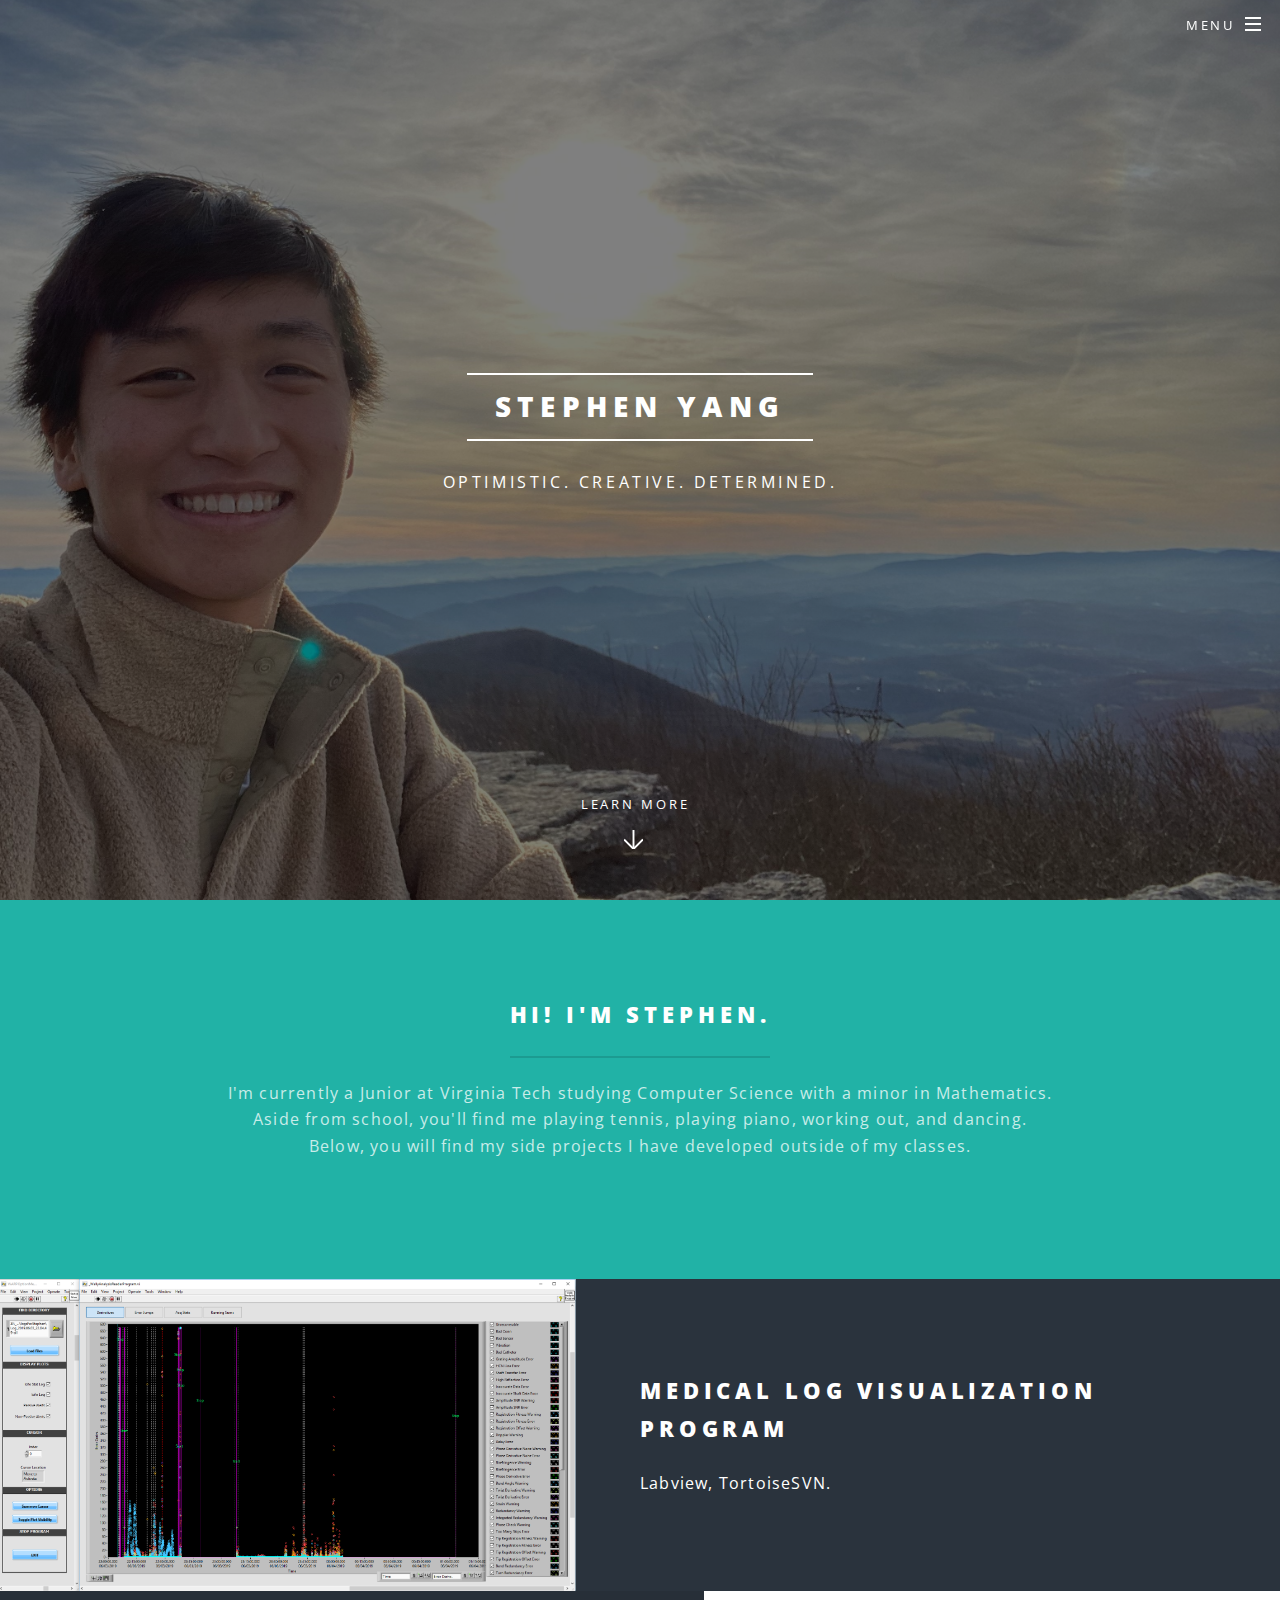
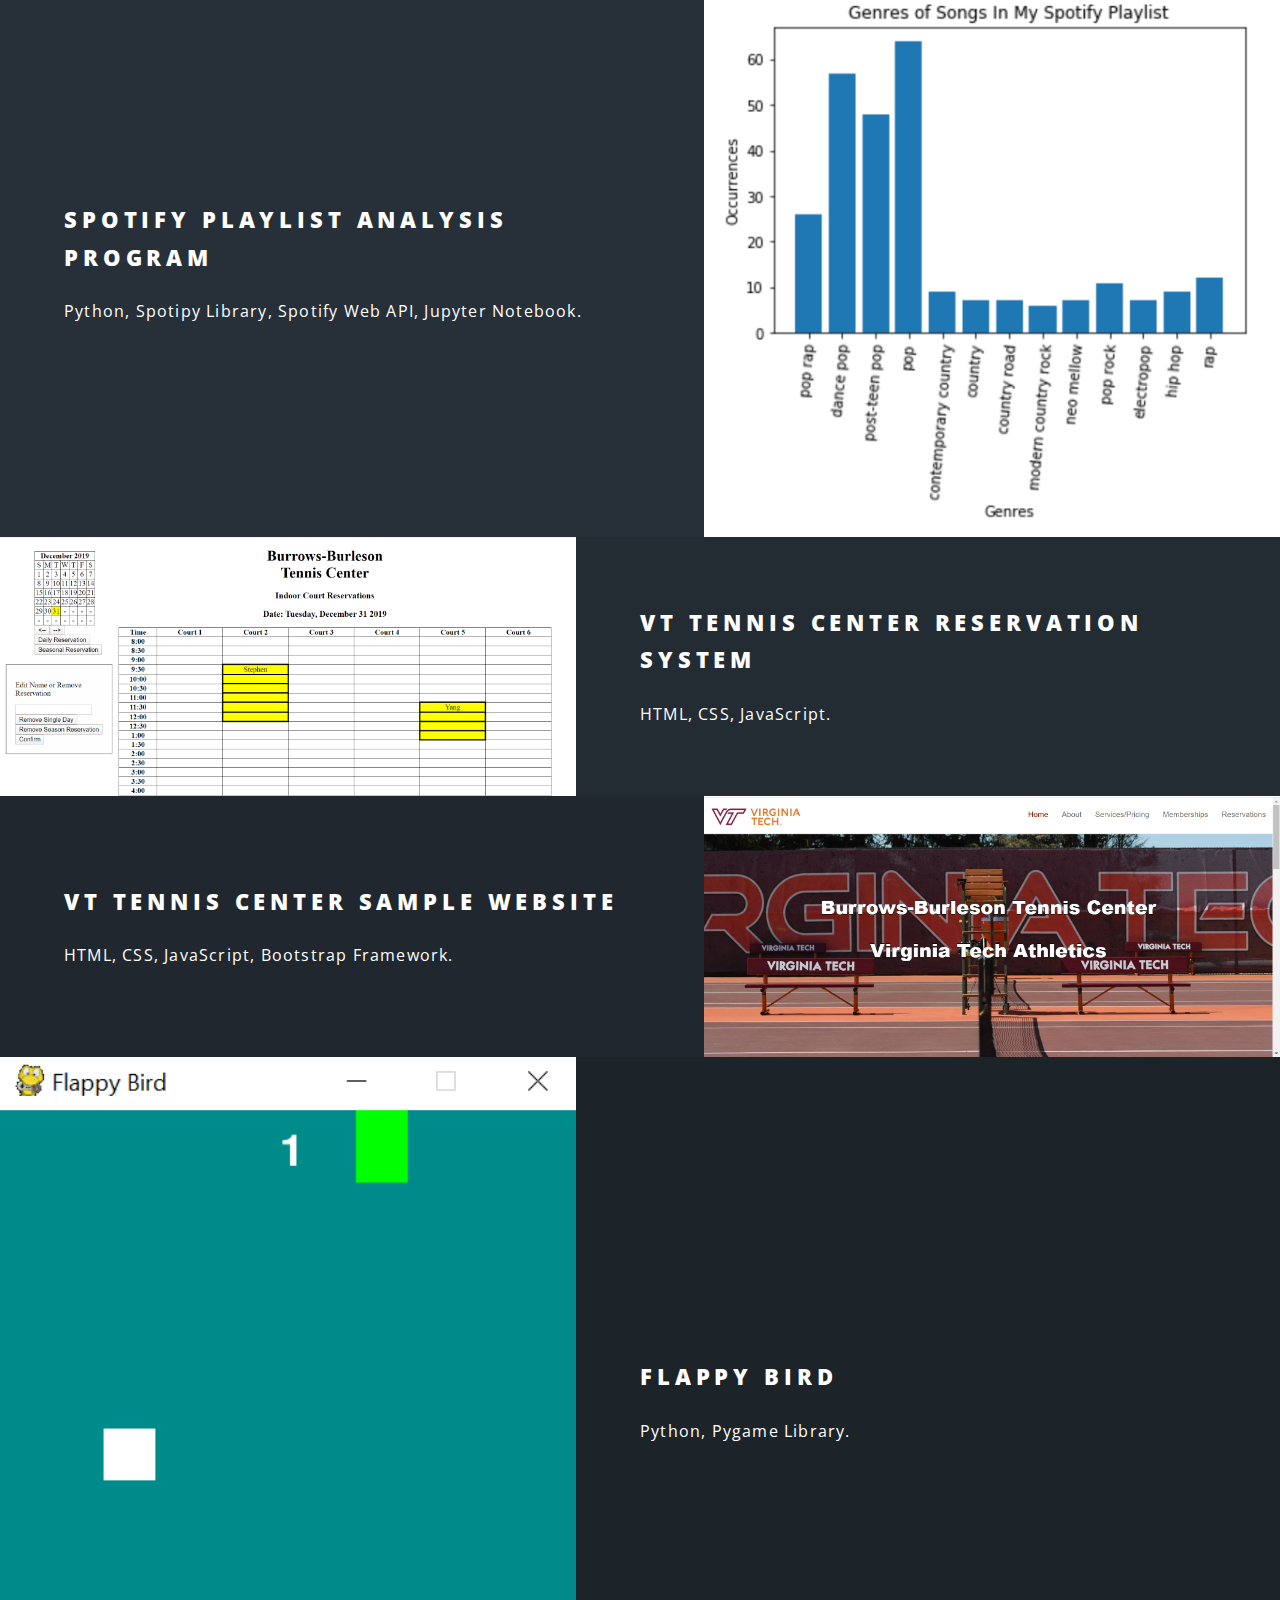
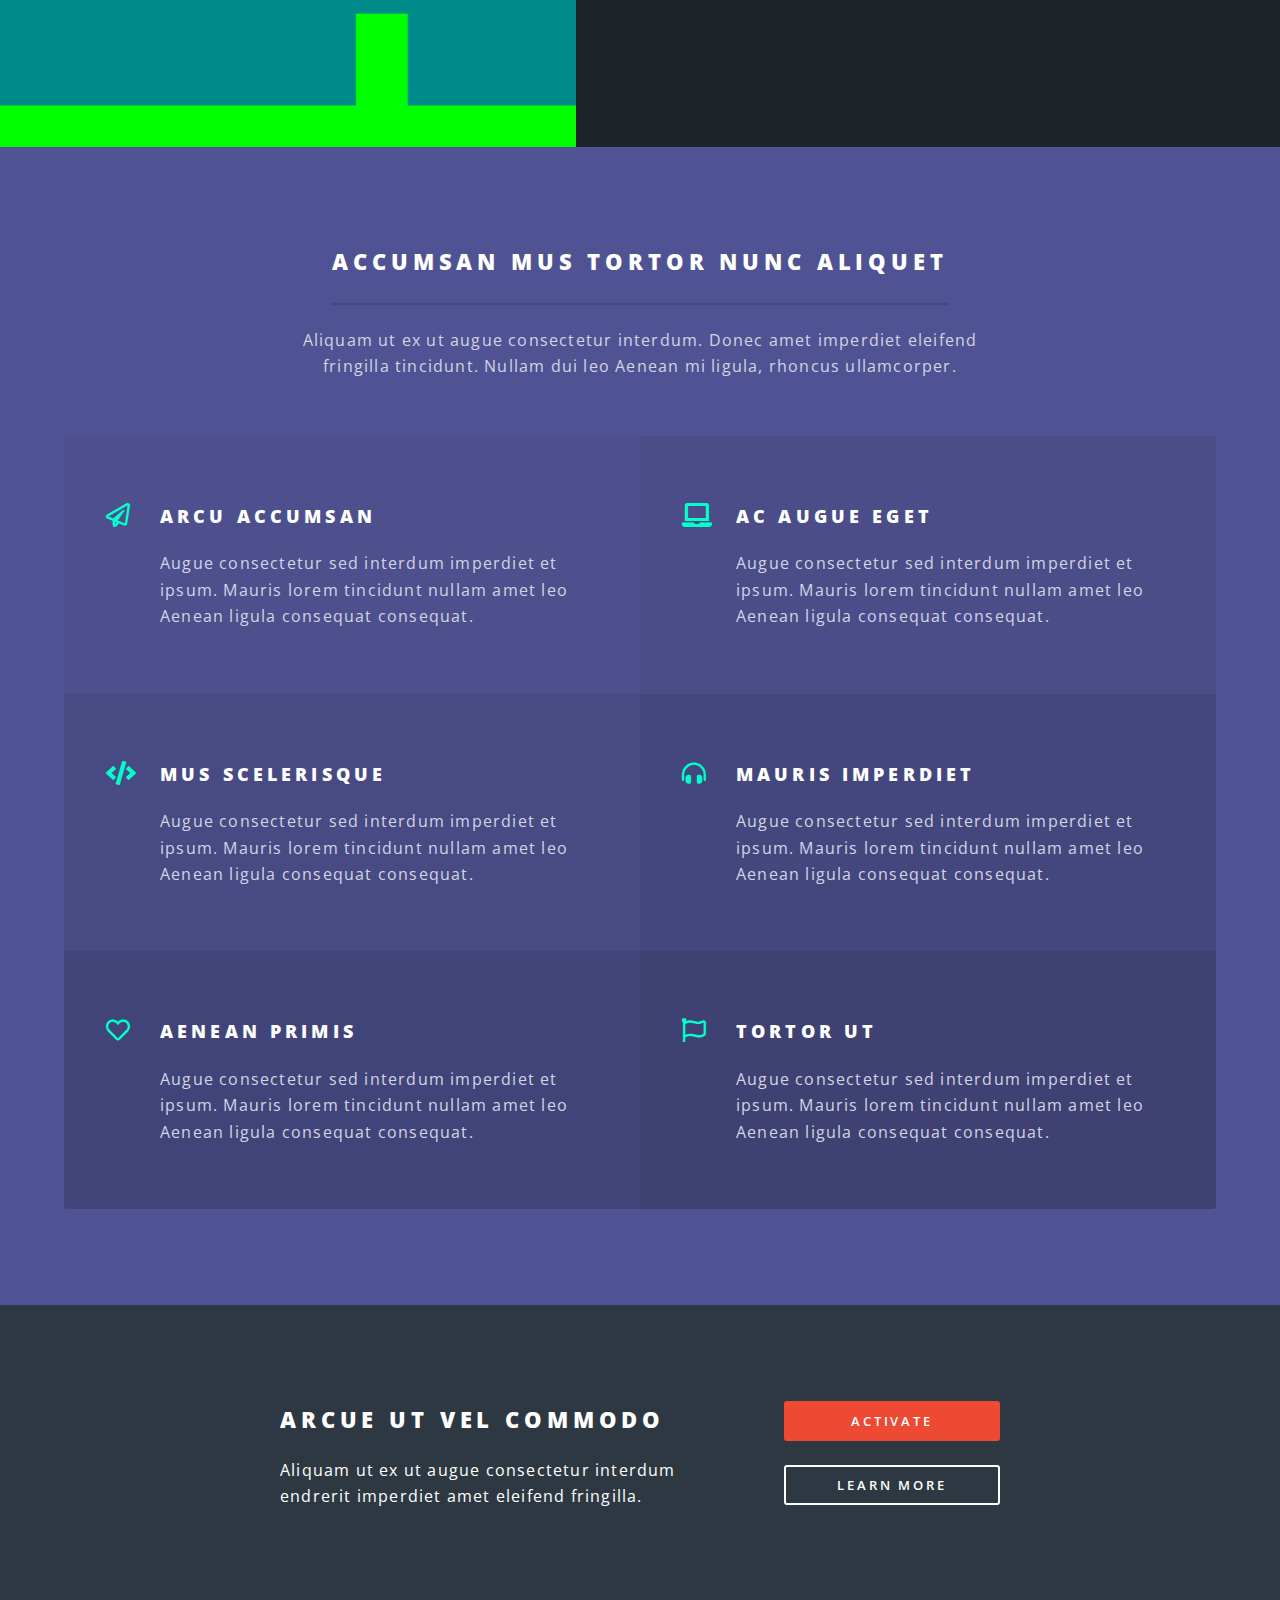
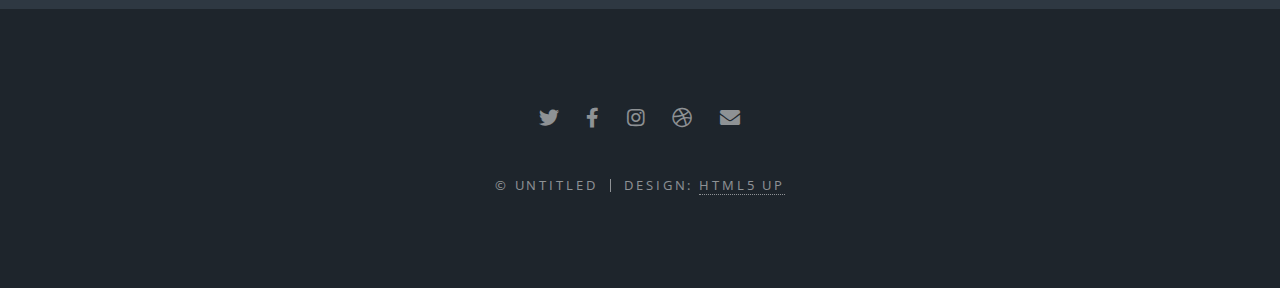
<file: index.html>
<!DOCTYPE HTML>
<!--
	Spectral by HTML5 UP
	html5up.net | @ajlkn
	Free for personal and commercial use under the CCA 3.0 license (html5up.net/license)
-->
<html>
	<head>
		<title>Stephen Yang</title>
		<meta charset="utf-8" />
		<meta name="viewport" content="width=device-width, initial-scale=1, user-scalable=no" />
		<link rel="stylesheet" href="assets/css/main.css" />
		<noscript><link rel="stylesheet" href="assets/css/noscript.css" /></noscript>
	</head>
	<body class="landing is-preload">

		<!-- Page Wrapper -->
			<div id="page-wrapper">

				<!-- Header -->
					<header id="header" class="alt">
						<h1><a href="index.html">Stephen Yang</a></h1>
						<nav id="nav">
							<ul>
								<li class="special">
									<a href="#menu" class="menuToggle"><span>Menu</span></a>
									<div id="menu">
										<ul>
											<li><a href="index.html">Home</a></li>
											<li><a href="generic.html">About Me</a></li>
											<li><a href="elements.html">Projects</a></li>
										</ul>
									</div>
								</li>
							</ul>
						</nav>
					</header>

				<!-- Banner -->
					<section id="banner">
						<div class="inner">
							<h2>Stephen Yang</h2>
							<p>Optimistic. Creative. Determined.</p>
						</div>
						<a href="#one" class="more scrolly">Learn More</a>
					</section>

				<!-- One -->
					<section id="one" class="wrapper style1 special">
						<div class="inner">
							<header class="major">
								<h2>Hi! I'm Stephen.</h2>
								<p>I'm currently a Junior at Virginia Tech studying Computer Science with a minor in Mathematics. <br> Aside from school, you'll find me playing tennis, playing piano, working out, and dancing. <br> Below, you will find my side projects I have developed outside of my classes.</p>
							</header>
						</div>
					</section>

				<!-- Two -->
					<section id="two" class="wrapper alt style2">
						<section class="spotlight">
							<div class="image"><img src="images/WARP.png" alt="" /></div><div class="content">
								<h2>Medical Log Visualization Program</h2>
								<p>Labview, TortoiseSVN.</p>
							</div>
						</section>
						<section class="spotlight">
							<div class="image"><a href="https://colab.research.google.com/drive/1xGoGI9YZSJjbBgawGEhQo4FGLWbJjfiS"><img src="images/genres.PNG" alt="" /></a></div><div class="content">
								<h2>Spotify Playlist Analysis Program</h2>
								<p>Python, Spotipy Library, Spotify Web API, Jupyter Notebook.</p>
							</div>
						</section>
						<section class="spotlight">
							<div class="image"><a href="/reservation/reservation.html"><img src="images/reservation.PNG" alt="" /></a></div><div class="content">
								<h2>VT Tennis Center Reservation System</h2>
								<p>HTML, CSS, JavaScript.</p>
							</div>
						</section>
						<section class="spotlight">
							<div class="image"><img src="images/tenniscenter.PNG" alt="" /></div><div class="content">
								<h2>VT Tennis Center Sample Website</h2>
								<p>HTML, CSS, JavaScript, Bootstrap Framework.</p>
							</div>
						</section>
						<section class="spotlight">
							<div class="image"><img src="images/flappybird.PNG" alt="" /></div><div class="content">
								<h2>Flappy Bird</h2>
								<p>Python, Pygame Library.</p>
							</div>
						</section>
					</section>

				<!-- Three -->
					<section id="three" class="wrapper style3 special">
						<div class="inner">
							<header class="major">
								<h2>Accumsan mus tortor nunc aliquet</h2>
								<p>Aliquam ut ex ut augue consectetur interdum. Donec amet imperdiet eleifend<br />
								fringilla tincidunt. Nullam dui leo Aenean mi ligula, rhoncus ullamcorper.</p>
							</header>
							<ul class="features">
								<li class="icon fa-paper-plane">
									<h3>Arcu accumsan</h3>
									<p>Augue consectetur sed interdum imperdiet et ipsum. Mauris lorem tincidunt nullam amet leo Aenean ligula consequat consequat.</p>
								</li>
								<li class="icon solid fa-laptop">
									<h3>Ac Augue Eget</h3>
									<p>Augue consectetur sed interdum imperdiet et ipsum. Mauris lorem tincidunt nullam amet leo Aenean ligula consequat consequat.</p>
								</li>
								<li class="icon solid fa-code">
									<h3>Mus Scelerisque</h3>
									<p>Augue consectetur sed interdum imperdiet et ipsum. Mauris lorem tincidunt nullam amet leo Aenean ligula consequat consequat.</p>
								</li>
								<li class="icon solid fa-headphones-alt">
									<h3>Mauris Imperdiet</h3>
									<p>Augue consectetur sed interdum imperdiet et ipsum. Mauris lorem tincidunt nullam amet leo Aenean ligula consequat consequat.</p>
								</li>
								<li class="icon fa-heart">
									<h3>Aenean Primis</h3>
									<p>Augue consectetur sed interdum imperdiet et ipsum. Mauris lorem tincidunt nullam amet leo Aenean ligula consequat consequat.</p>
								</li>
								<li class="icon fa-flag">
									<h3>Tortor Ut</h3>
									<p>Augue consectetur sed interdum imperdiet et ipsum. Mauris lorem tincidunt nullam amet leo Aenean ligula consequat consequat.</p>
								</li>
							</ul>
						</div>
					</section>

				<!-- CTA -->
					<section id="cta" class="wrapper style4">
						<div class="inner">
							<header>
								<h2>Arcue ut vel commodo</h2>
								<p>Aliquam ut ex ut augue consectetur interdum endrerit imperdiet amet eleifend fringilla.</p>
							</header>
							<ul class="actions stacked">
								<li><a href="#" class="button fit primary">Activate</a></li>
								<li><a href="#" class="button fit">Learn More</a></li>
							</ul>
						</div>
					</section>

				<!-- Footer -->
					<footer id="footer">
						<ul class="icons">
							<li><a href="#" class="icon brands fa-twitter"><span class="label">Twitter</span></a></li>
							<li><a href="#" class="icon brands fa-facebook-f"><span class="label">Facebook</span></a></li>
							<li><a href="#" class="icon brands fa-instagram"><span class="label">Instagram</span></a></li>
							<li><a href="#" class="icon brands fa-dribbble"><span class="label">Dribbble</span></a></li>
							<li><a href="#" class="icon solid fa-envelope"><span class="label">Email</span></a></li>
						</ul>
						<ul class="copyright">
							<li>&copy; Untitled</li><li>Design: <a href="http://html5up.net">HTML5 UP</a></li>
						</ul>
					</footer>

			</div>

		<!-- Scripts -->
			<script src="assets/js/jquery.min.js"></script>
			<script src="assets/js/jquery.scrollex.min.js"></script>
			<script src="assets/js/jquery.scrolly.min.js"></script>
			<script src="assets/js/browser.min.js"></script>
			<script src="assets/js/breakpoints.min.js"></script>
			<script src="assets/js/util.js"></script>
			<script src="assets/js/main.js"></script>

	</body>
</html>
</file>
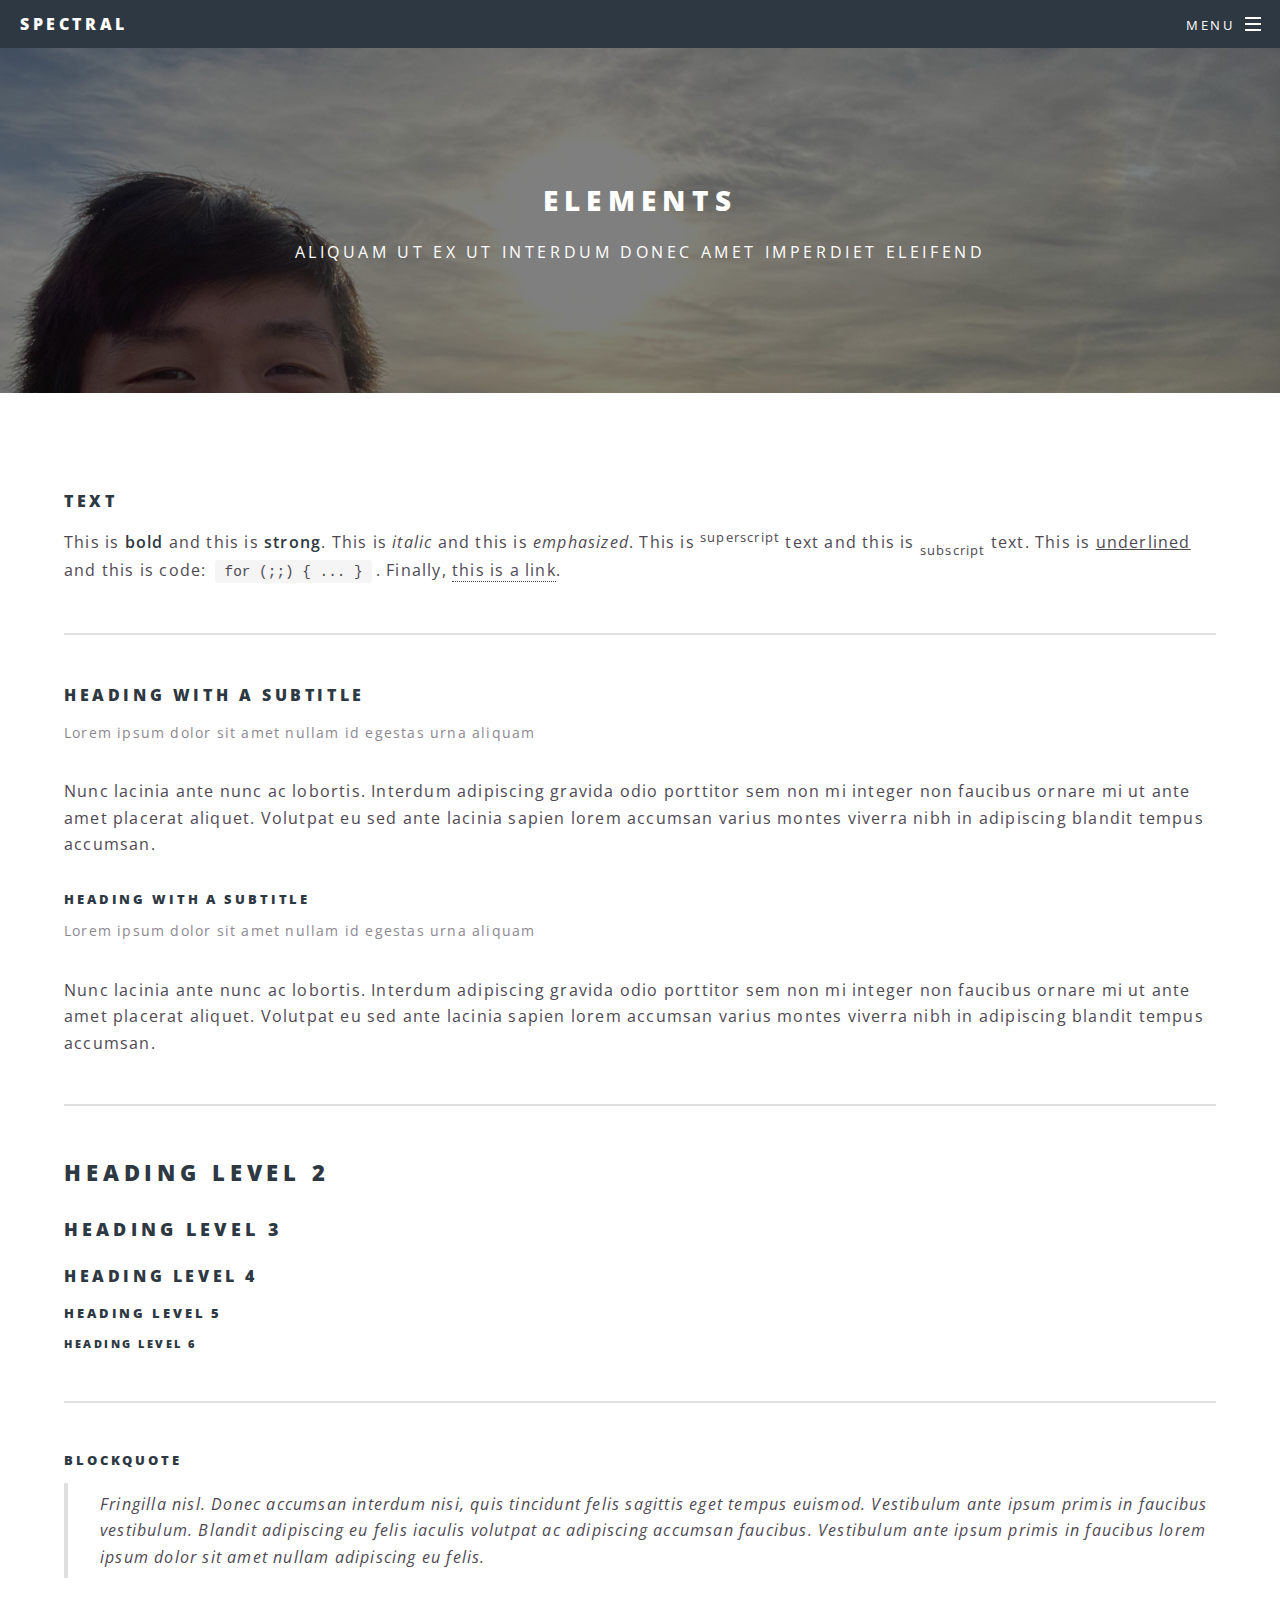
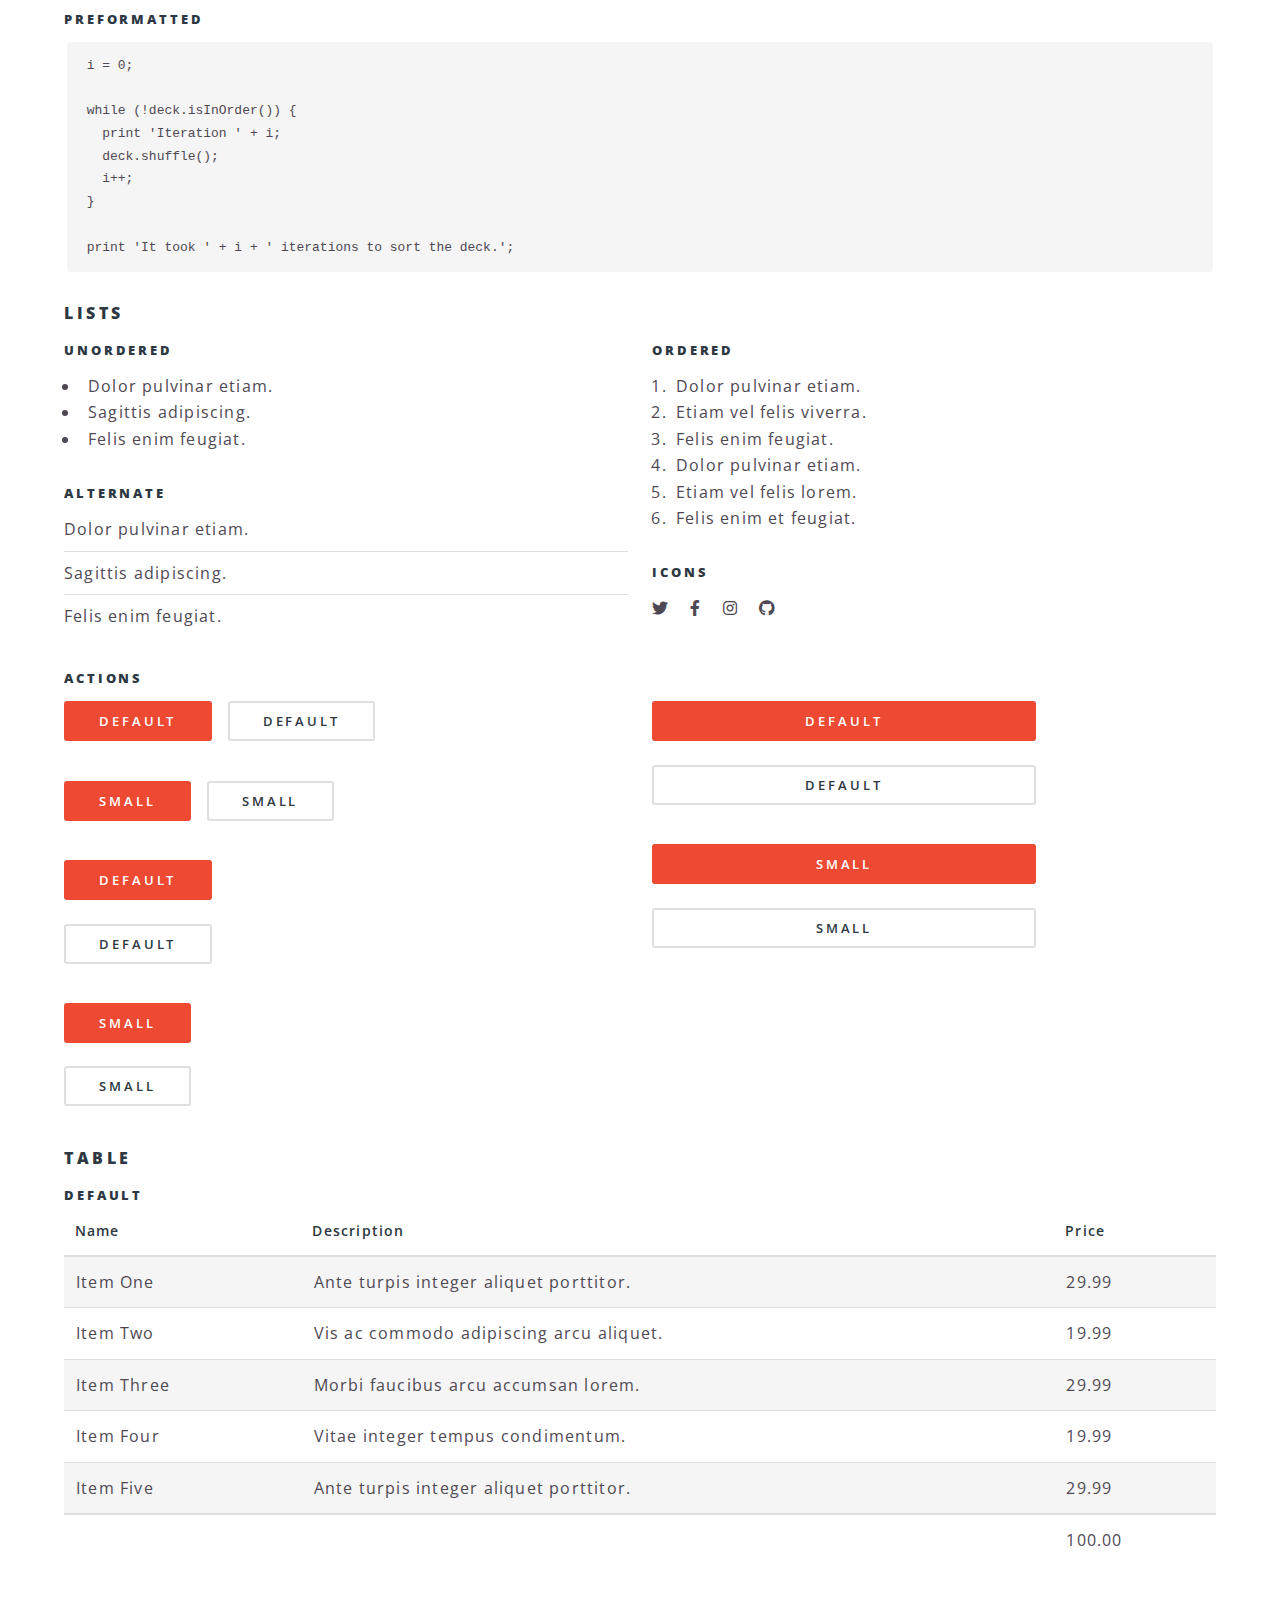
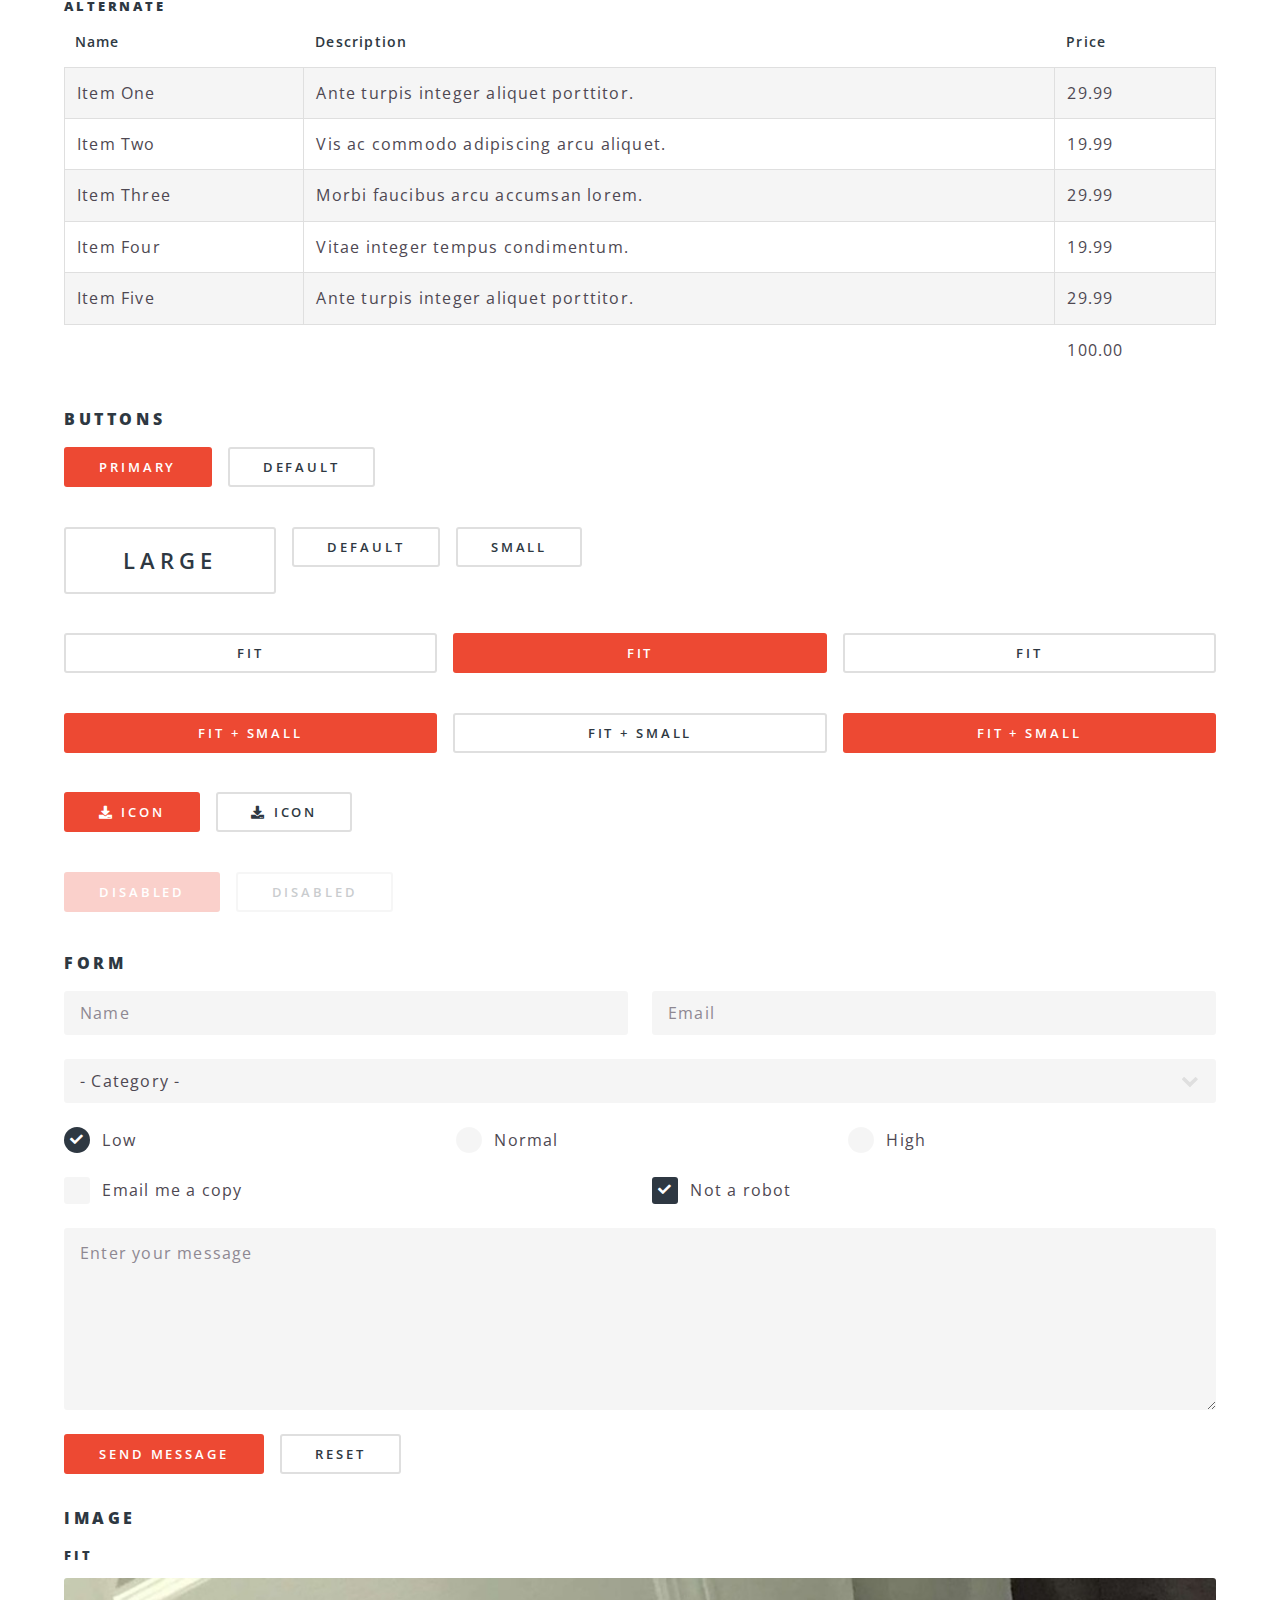
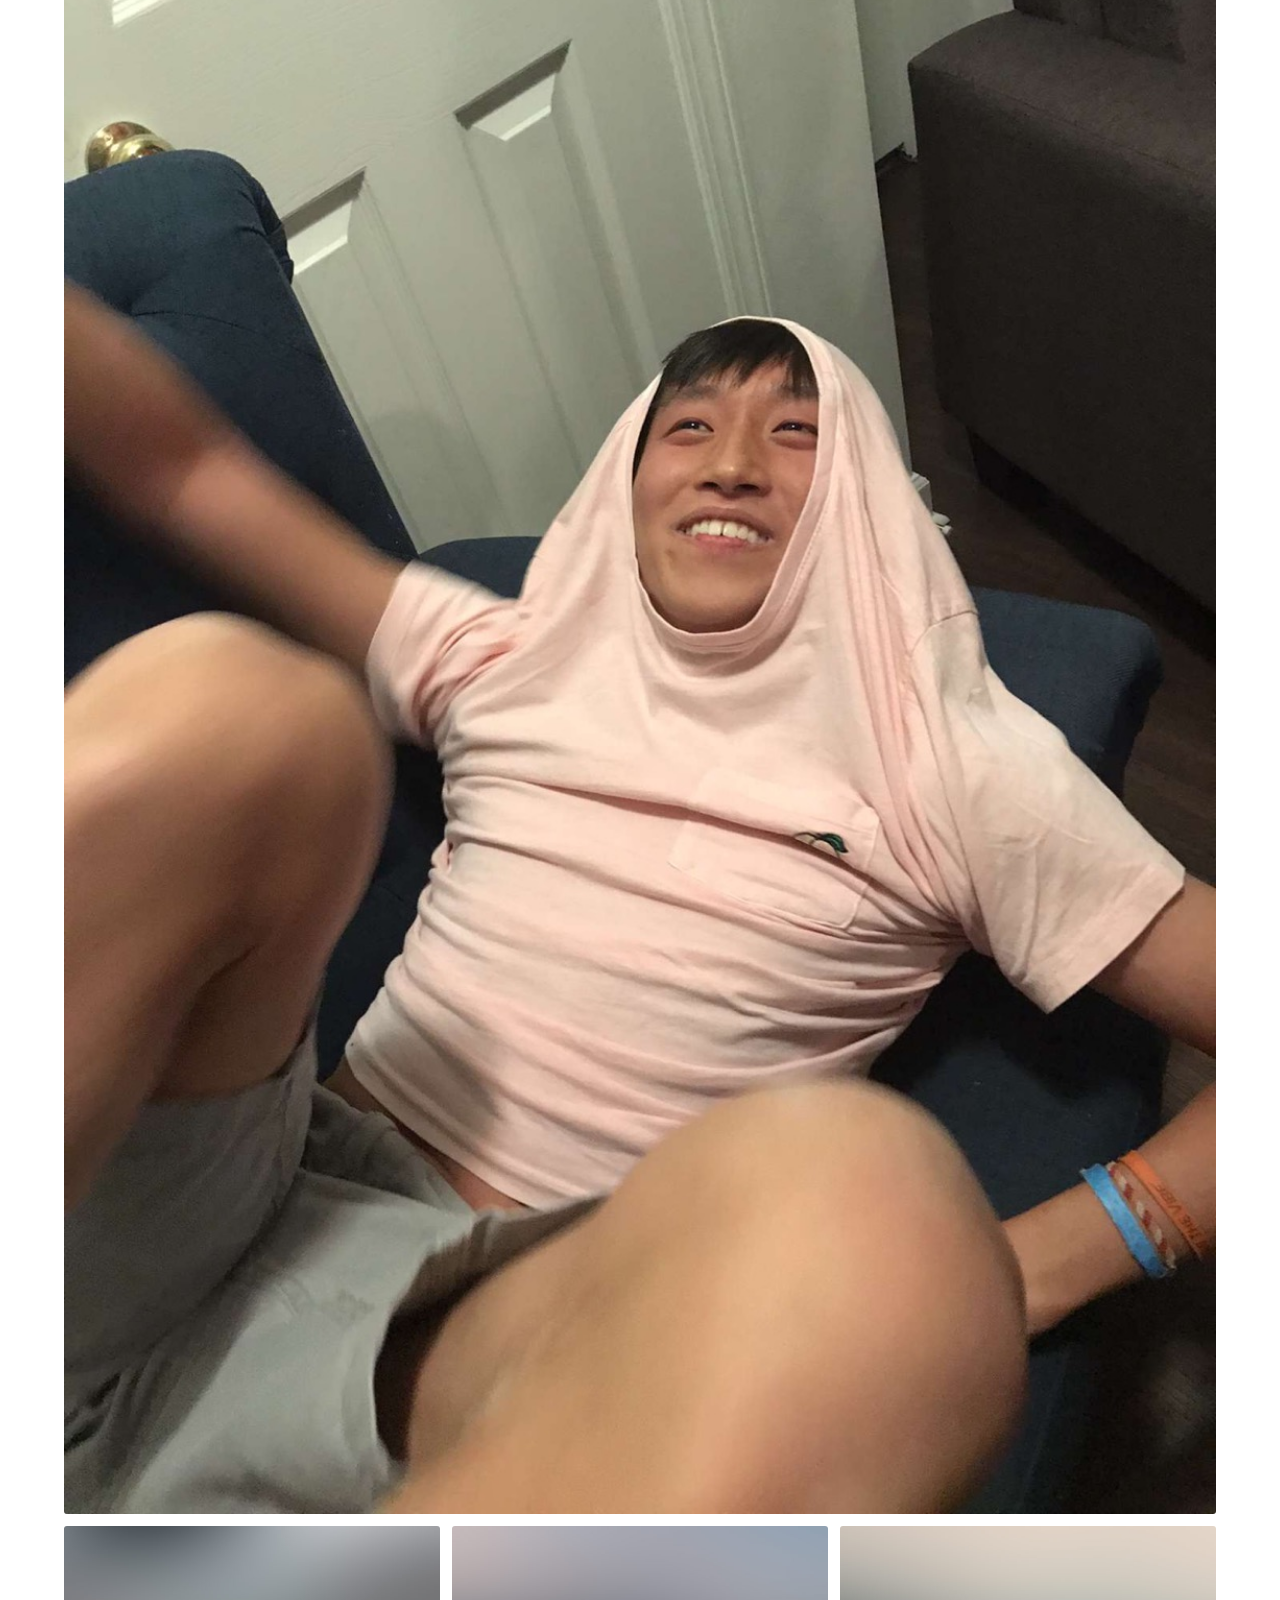
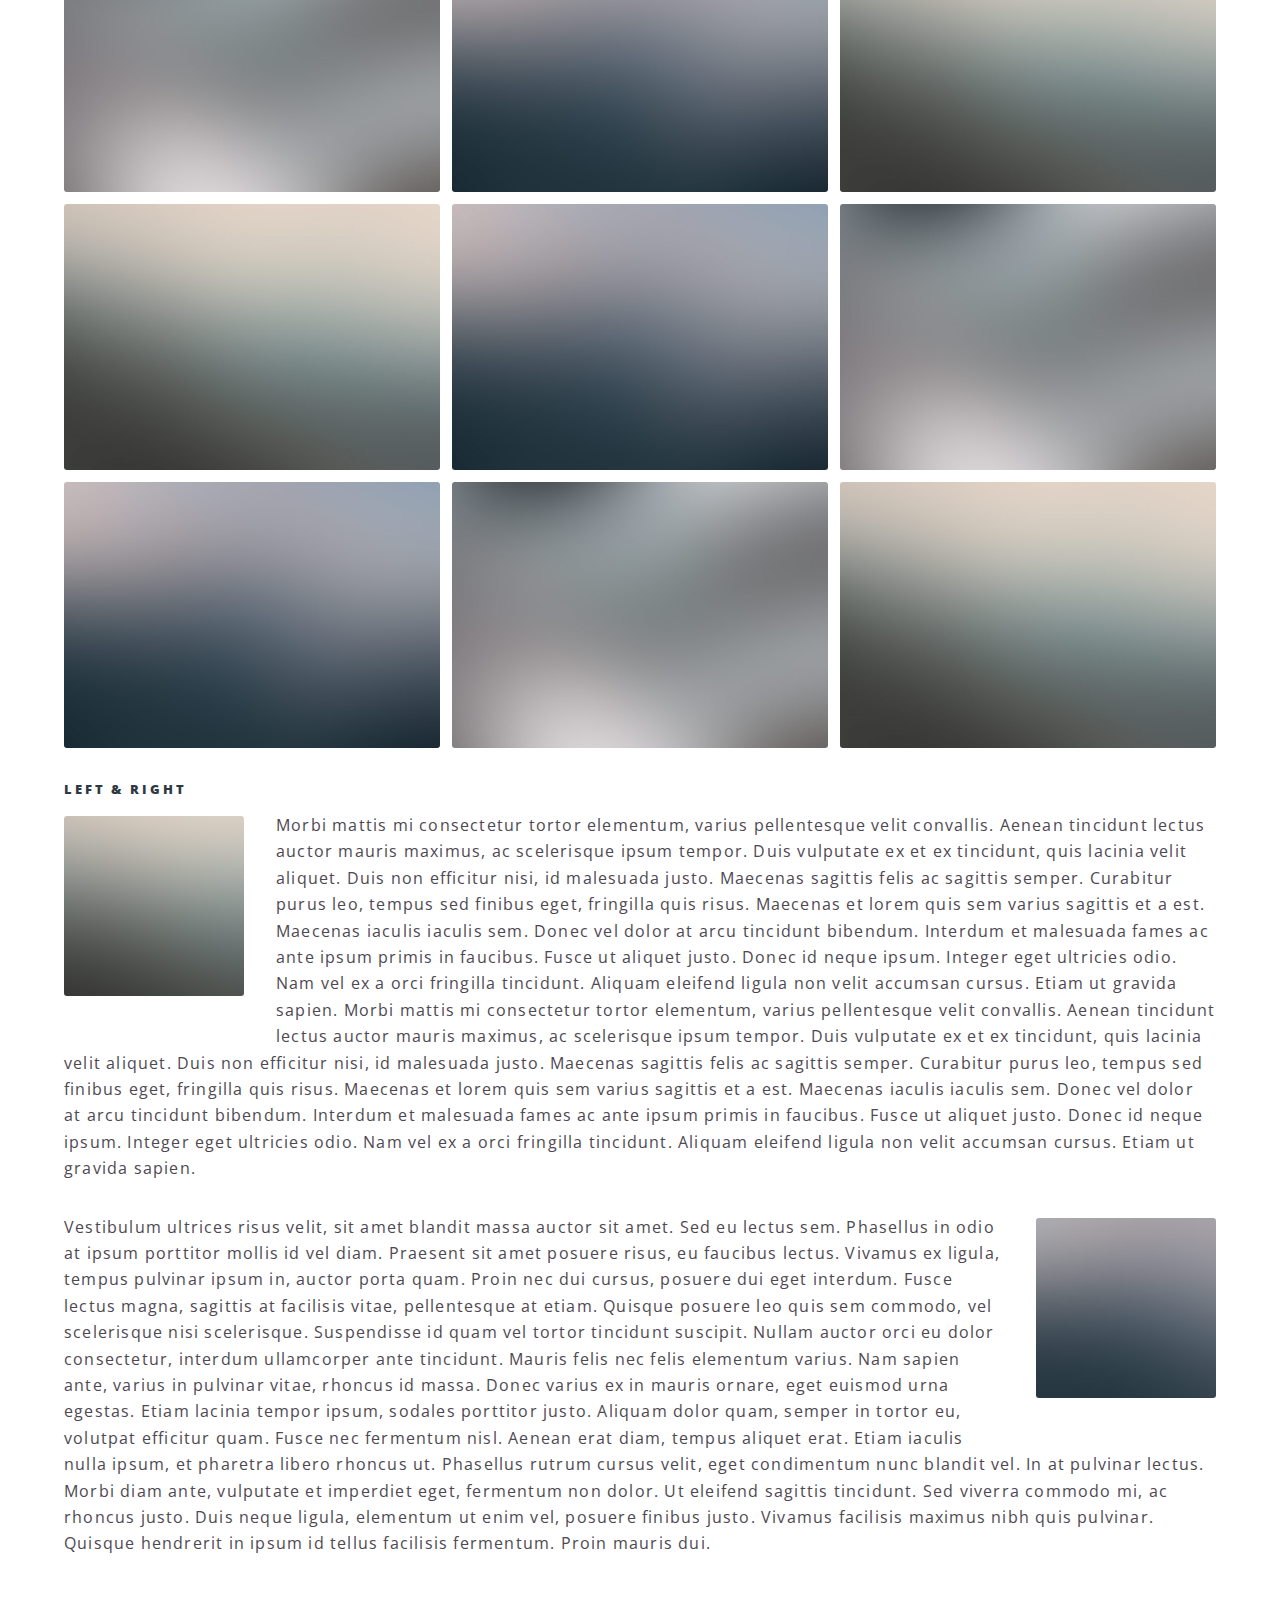
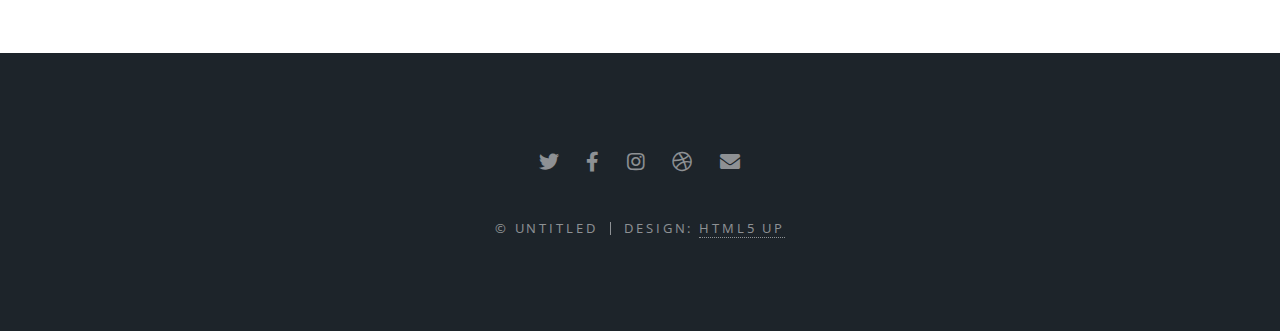
<file: elements.html>
<!DOCTYPE HTML>
<!--
	Spectral by HTML5 UP
	html5up.net | @ajlkn
	Free for personal and commercial use under the CCA 3.0 license (html5up.net/license)
-->
<html>
	<head>
		<title>Elements - Spectral by HTML5 UP</title>
		<meta charset="utf-8" />
		<meta name="viewport" content="width=device-width, initial-scale=1, user-scalable=no" />
		<link rel="stylesheet" href="assets/css/main.css" />
		<noscript><link rel="stylesheet" href="assets/css/noscript.css" /></noscript>
	</head>
	<body class="is-preload">

		<!-- Page Wrapper -->
			<div id="page-wrapper">

				<!-- Header -->
					<header id="header">
						<h1><a href="index.html">Spectral</a></h1>
						<nav id="nav">
							<ul>
								<li class="special">
									<a href="#menu" class="menuToggle"><span>Menu</span></a>
									<div id="menu">
										<ul>
											<li><a href="index.html">Home</a></li>
											<li><a href="generic.html">Generic</a></li>
											<li><a href="elements.html">Elements</a></li>
											<li><a href="#">Sign Up</a></li>
											<li><a href="#">Log In</a></li>
										</ul>
									</div>
								</li>
							</ul>
						</nav>
					</header>

				<!-- Main -->
					<article id="main">
						<header>
							<h2>Elements</h2>
							<p>Aliquam ut ex ut interdum donec amet imperdiet eleifend</p>
						</header>
						<section class="wrapper style5">
							<div class="inner">

								<section>
									<h4>Text</h4>
									<p>This is <b>bold</b> and this is <strong>strong</strong>. This is <i>italic</i> and this is <em>emphasized</em>.
									This is <sup>superscript</sup> text and this is <sub>subscript</sub> text.
									This is <u>underlined</u> and this is code: <code>for (;;) { ... }</code>. Finally, <a href="#">this is a link</a>.</p>
									<hr />
									<header>
										<h4>Heading with a Subtitle</h4>
										<p>Lorem ipsum dolor sit amet nullam id egestas urna aliquam</p>
									</header>
									<p>Nunc lacinia ante nunc ac lobortis. Interdum adipiscing gravida odio porttitor sem non mi integer non faucibus ornare mi ut ante amet placerat aliquet. Volutpat eu sed ante lacinia sapien lorem accumsan varius montes viverra nibh in adipiscing blandit tempus accumsan.</p>
									<header>
										<h5>Heading with a Subtitle</h5>
										<p>Lorem ipsum dolor sit amet nullam id egestas urna aliquam</p>
									</header>
									<p>Nunc lacinia ante nunc ac lobortis. Interdum adipiscing gravida odio porttitor sem non mi integer non faucibus ornare mi ut ante amet placerat aliquet. Volutpat eu sed ante lacinia sapien lorem accumsan varius montes viverra nibh in adipiscing blandit tempus accumsan.</p>
									<hr />
									<h2>Heading Level 2</h2>
									<h3>Heading Level 3</h3>
									<h4>Heading Level 4</h4>
									<h5>Heading Level 5</h5>
									<h6>Heading Level 6</h6>
									<hr />
									<h5>Blockquote</h5>
									<blockquote>Fringilla nisl. Donec accumsan interdum nisi, quis tincidunt felis sagittis eget tempus euismod. Vestibulum ante ipsum primis in faucibus vestibulum. Blandit adipiscing eu felis iaculis volutpat ac adipiscing accumsan faucibus. Vestibulum ante ipsum primis in faucibus lorem ipsum dolor sit amet nullam adipiscing eu felis.</blockquote>
									<h5>Preformatted</h5>
									<pre><code>i = 0;

while (!deck.isInOrder()) {
  print 'Iteration ' + i;
  deck.shuffle();
  i++;
}

print 'It took ' + i + ' iterations to sort the deck.';</code></pre>
								</section>

								<section>
									<h4>Lists</h4>
									<div class="row">
										<div class="col-6 col-12-medium">
											<h5>Unordered</h5>
											<ul>
												<li>Dolor pulvinar etiam.</li>
												<li>Sagittis adipiscing.</li>
												<li>Felis enim feugiat.</li>
											</ul>
											<h5>Alternate</h5>
											<ul class="alt">
												<li>Dolor pulvinar etiam.</li>
												<li>Sagittis adipiscing.</li>
												<li>Felis enim feugiat.</li>
											</ul>
										</div>
										<div class="col-6 col-12-medium">
											<h5>Ordered</h5>
											<ol>
												<li>Dolor pulvinar etiam.</li>
												<li>Etiam vel felis viverra.</li>
												<li>Felis enim feugiat.</li>
												<li>Dolor pulvinar etiam.</li>
												<li>Etiam vel felis lorem.</li>
												<li>Felis enim et feugiat.</li>
											</ol>
											<h5>Icons</h5>
											<ul class="icons">
												<li><a href="#" class="icon brands fa-twitter"><span class="label">Twitter</span></a></li>
												<li><a href="#" class="icon brands fa-facebook-f"><span class="label">Facebook</span></a></li>
												<li><a href="#" class="icon brands fa-instagram"><span class="label">Instagram</span></a></li>
												<li><a href="#" class="icon brands fa-github"><span class="label">Github</span></a></li>
											</ul>
										</div>
									</div>
									<h5>Actions</h5>
									<div class="row">
										<div class="col-6 col-12-medium">
											<ul class="actions">
												<li><a href="#" class="button primary">Default</a></li>
												<li><a href="#" class="button">Default</a></li>
											</ul>
											<ul class="actions small">
												<li><a href="#" class="button primary small">Small</a></li>
												<li><a href="#" class="button small">Small</a></li>
											</ul>
											<ul class="actions stacked">
												<li><a href="#" class="button primary">Default</a></li>
												<li><a href="#" class="button">Default</a></li>
											</ul>
											<ul class="actions stacked">
												<li><a href="#" class="button primary small">Small</a></li>
												<li><a href="#" class="button small">Small</a></li>
											</ul>
										</div>
										<div class="col-6 col-12-medium">
											<ul class="actions stacked">
												<li><a href="#" class="button primary fit">Default</a></li>
												<li><a href="#" class="button fit">Default</a></li>
											</ul>
											<ul class="actions stacked">
												<li><a href="#" class="button primary small fit">Small</a></li>
												<li><a href="#" class="button small fit">Small</a></li>
											</ul>
										</div>
									</div>
								</section>

								<section>
									<h4>Table</h4>
									<h5>Default</h5>
									<div class="table-wrapper">
										<table>
											<thead>
												<tr>
													<th>Name</th>
													<th>Description</th>
													<th>Price</th>
												</tr>
											</thead>
											<tbody>
												<tr>
													<td>Item One</td>
													<td>Ante turpis integer aliquet porttitor.</td>
													<td>29.99</td>
												</tr>
												<tr>
													<td>Item Two</td>
													<td>Vis ac commodo adipiscing arcu aliquet.</td>
													<td>19.99</td>
												</tr>
												<tr>
													<td>Item Three</td>
													<td> Morbi faucibus arcu accumsan lorem.</td>
													<td>29.99</td>
												</tr>
												<tr>
													<td>Item Four</td>
													<td>Vitae integer tempus condimentum.</td>
													<td>19.99</td>
												</tr>
												<tr>
													<td>Item Five</td>
													<td>Ante turpis integer aliquet porttitor.</td>
													<td>29.99</td>
												</tr>
											</tbody>
											<tfoot>
												<tr>
													<td colspan="2"></td>
													<td>100.00</td>
												</tr>
											</tfoot>
										</table>
									</div>

									<h5>Alternate</h5>
									<div class="table-wrapper">
										<table class="alt">
											<thead>
												<tr>
													<th>Name</th>
													<th>Description</th>
													<th>Price</th>
												</tr>
											</thead>
											<tbody>
												<tr>
													<td>Item One</td>
													<td>Ante turpis integer aliquet porttitor.</td>
													<td>29.99</td>
												</tr>
												<tr>
													<td>Item Two</td>
													<td>Vis ac commodo adipiscing arcu aliquet.</td>
													<td>19.99</td>
												</tr>
												<tr>
													<td>Item Three</td>
													<td> Morbi faucibus arcu accumsan lorem.</td>
													<td>29.99</td>
												</tr>
												<tr>
													<td>Item Four</td>
													<td>Vitae integer tempus condimentum.</td>
													<td>19.99</td>
												</tr>
												<tr>
													<td>Item Five</td>
													<td>Ante turpis integer aliquet porttitor.</td>
													<td>29.99</td>
												</tr>
											</tbody>
											<tfoot>
												<tr>
													<td colspan="2"></td>
													<td>100.00</td>
												</tr>
											</tfoot>
										</table>
									</div>
								</section>

								<section>
									<h4>Buttons</h4>
									<ul class="actions">
										<li><a href="#" class="button primary">Primary</a></li>
										<li><a href="#" class="button">Default</a></li>
									</ul>
									<ul class="actions">
										<li><a href="#" class="button large">Large</a></li>
										<li><a href="#" class="button">Default</a></li>
										<li><a href="#" class="button small">Small</a></li>
									</ul>
									<ul class="actions fit">
										<li><a href="#" class="button fit">Fit</a></li>
										<li><a href="#" class="button primary fit">Fit</a></li>
										<li><a href="#" class="button fit">Fit</a></li>
									</ul>
									<ul class="actions fit small">
										<li><a href="#" class="button primary fit small">Fit + Small</a></li>
										<li><a href="#" class="button fit small">Fit + Small</a></li>
										<li><a href="#" class="button primary fit small">Fit + Small</a></li>
									</ul>
									<ul class="actions">
										<li><a href="#" class="button primary icon solid fa-download">Icon</a></li>
										<li><a href="#" class="button icon solid fa-download">Icon</a></li>
									</ul>
									<ul class="actions">
										<li><span class="button primary disabled">Disabled</span></li>
										<li><span class="button disabled">Disabled</span></li>
									</ul>
								</section>

								<section>
									<h4>Form</h4>
									<form method="post" action="#">
										<div class="row gtr-uniform">
											<div class="col-6 col-12-xsmall">
												<input type="text" name="demo-name" id="demo-name" value="" placeholder="Name" />
											</div>
											<div class="col-6 col-12-xsmall">
												<input type="email" name="demo-email" id="demo-email" value="" placeholder="Email" />
											</div>
											<div class="col-12">
												<select name="demo-category" id="demo-category">
													<option value="">- Category -</option>
													<option value="1">Manufacturing</option>
													<option value="1">Shipping</option>
													<option value="1">Administration</option>
													<option value="1">Human Resources</option>
												</select>
											</div>
											<div class="col-4 col-12-small">
												<input type="radio" id="demo-priority-low" name="demo-priority" checked>
												<label for="demo-priority-low">Low</label>
											</div>
											<div class="col-4 col-12-small">
												<input type="radio" id="demo-priority-normal" name="demo-priority">
												<label for="demo-priority-normal">Normal</label>
											</div>
											<div class="col-4 col-12-small">
												<input type="radio" id="demo-priority-high" name="demo-priority">
												<label for="demo-priority-high">High</label>
											</div>
											<div class="col-6 col-12-small">
												<input type="checkbox" id="demo-copy" name="demo-copy">
												<label for="demo-copy">Email me a copy</label>
											</div>
											<div class="col-6 col-12-small">
												<input type="checkbox" id="demo-human" name="demo-human" checked>
												<label for="demo-human">Not a robot</label>
											</div>
											<div class="col-12">
												<textarea name="demo-message" id="demo-message" placeholder="Enter your message" rows="6"></textarea>
											</div>
											<div class="col-12">
												<ul class="actions">
													<li><input type="submit" value="Send Message" class="primary" /></li>
													<li><input type="reset" value="Reset" /></li>
												</ul>
											</div>
										</div>
									</form>
								</section>

								<section>
									<h4>Image</h4>
									<h5>Fit</h5>
									<div class="box alt">
										<div class="row gtr-50 gtr-uniform">
											<div class="col-12"><span class="image fit"><img src="images/IMG_9554.JPG" alt="" /></span></div>
											<div class="col-4"><span class="image fit"><img src="images/pic01.jpg" alt="" /></span></div>
											<div class="col-4"><span class="image fit"><img src="images/pic02.jpg" alt="" /></span></div>
											<div class="col-4"><span class="image fit"><img src="images/pic03.jpg" alt="" /></span></div>
											<div class="col-4"><span class="image fit"><img src="images/pic03.jpg" alt="" /></span></div>
											<div class="col-4"><span class="image fit"><img src="images/pic02.jpg" alt="" /></span></div>
											<div class="col-4"><span class="image fit"><img src="images/pic01.jpg" alt="" /></span></div>
											<div class="col-4"><span class="image fit"><img src="images/pic02.jpg" alt="" /></span></div>
											<div class="col-4"><span class="image fit"><img src="images/pic01.jpg" alt="" /></span></div>
											<div class="col-4"><span class="image fit"><img src="images/pic03.jpg" alt="" /></span></div>
										</div>
									</div>
									<h5>Left &amp; Right</h5>
									<p><span class="image left"><img src="images/pic04.jpg" alt="" /></span>Morbi mattis mi consectetur tortor elementum, varius pellentesque velit convallis. Aenean tincidunt lectus auctor mauris maximus, ac scelerisque ipsum tempor. Duis vulputate ex et ex tincidunt, quis lacinia velit aliquet. Duis non efficitur nisi, id malesuada justo. Maecenas sagittis felis ac sagittis semper. Curabitur purus leo, tempus sed finibus eget, fringilla quis risus. Maecenas et lorem quis sem varius sagittis et a est. Maecenas iaculis iaculis sem. Donec vel dolor at arcu tincidunt bibendum. Interdum et malesuada fames ac ante ipsum primis in faucibus. Fusce ut aliquet justo. Donec id neque ipsum. Integer eget ultricies odio. Nam vel ex a orci fringilla tincidunt. Aliquam eleifend ligula non velit accumsan cursus. Etiam ut gravida sapien. Morbi mattis mi consectetur tortor elementum, varius pellentesque velit convallis. Aenean tincidunt lectus auctor mauris maximus, ac scelerisque ipsum tempor. Duis vulputate ex et ex tincidunt, quis lacinia velit aliquet. Duis non efficitur nisi, id malesuada justo. Maecenas sagittis felis ac sagittis semper. Curabitur purus leo, tempus sed finibus eget, fringilla quis risus. Maecenas et lorem quis sem varius sagittis et a est. Maecenas iaculis iaculis sem. Donec vel dolor at arcu tincidunt bibendum. Interdum et malesuada fames ac ante ipsum primis in faucibus. Fusce ut aliquet justo. Donec id neque ipsum. Integer eget ultricies odio. Nam vel ex a orci fringilla tincidunt. Aliquam eleifend ligula non velit accumsan cursus. Etiam ut gravida sapien.</p>
									<p><span class="image right"><img src="images/pic05.jpg" alt="" /></span>Vestibulum ultrices risus velit, sit amet blandit massa auctor sit amet. Sed eu lectus sem. Phasellus in odio at ipsum porttitor mollis id vel diam. Praesent sit amet posuere risus, eu faucibus lectus. Vivamus ex ligula, tempus pulvinar ipsum in, auctor porta quam. Proin nec dui cursus, posuere dui eget interdum. Fusce lectus magna, sagittis at facilisis vitae, pellentesque at etiam. Quisque posuere leo quis sem commodo, vel scelerisque nisi scelerisque. Suspendisse id quam vel tortor tincidunt suscipit. Nullam auctor orci eu dolor consectetur, interdum ullamcorper ante tincidunt. Mauris felis nec felis elementum varius. Nam sapien ante, varius in pulvinar vitae, rhoncus id massa. Donec varius ex in mauris ornare, eget euismod urna egestas. Etiam lacinia tempor ipsum, sodales porttitor justo. Aliquam dolor quam, semper in tortor eu, volutpat efficitur quam. Fusce nec fermentum nisl. Aenean erat diam, tempus aliquet erat. Etiam iaculis nulla ipsum, et pharetra libero rhoncus ut. Phasellus rutrum cursus velit, eget condimentum nunc blandit vel. In at pulvinar lectus. Morbi diam ante, vulputate et imperdiet eget, fermentum non dolor. Ut eleifend sagittis tincidunt. Sed viverra commodo mi, ac rhoncus justo. Duis neque ligula, elementum ut enim vel, posuere finibus justo. Vivamus facilisis maximus nibh quis pulvinar. Quisque hendrerit in ipsum id tellus facilisis fermentum. Proin mauris dui.</p>
								</section>

							</div>
						</section>
					</article>

				<!-- Footer -->
					<footer id="footer">
						<ul class="icons">
							<li><a href="#" class="icon brands fa-twitter"><span class="label">Twitter</span></a></li>
							<li><a href="#" class="icon brands fa-facebook-f"><span class="label">Facebook</span></a></li>
							<li><a href="#" class="icon brands fa-instagram"><span class="label">Instagram</span></a></li>
							<li><a href="#" class="icon brands fa-dribbble"><span class="label">Dribbble</span></a></li>
							<li><a href="#" class="icon solid fa-envelope"><span class="label">Email</span></a></li>
						</ul>
						<ul class="copyright">
							<li>&copy; Untitled</li><li>Design: <a href="http://html5up.net">HTML5 UP</a></li>
						</ul>
					</footer>

			</div>

		<!-- Scripts -->
			<script src="assets/js/jquery.min.js"></script>
			<script src="assets/js/jquery.scrollex.min.js"></script>
			<script src="assets/js/jquery.scrolly.min.js"></script>
			<script src="assets/js/browser.min.js"></script>
			<script src="assets/js/breakpoints.min.js"></script>
			<script src="assets/js/util.js"></script>
			<script src="assets/js/main.js"></script>

	</body>
</html>
</file>
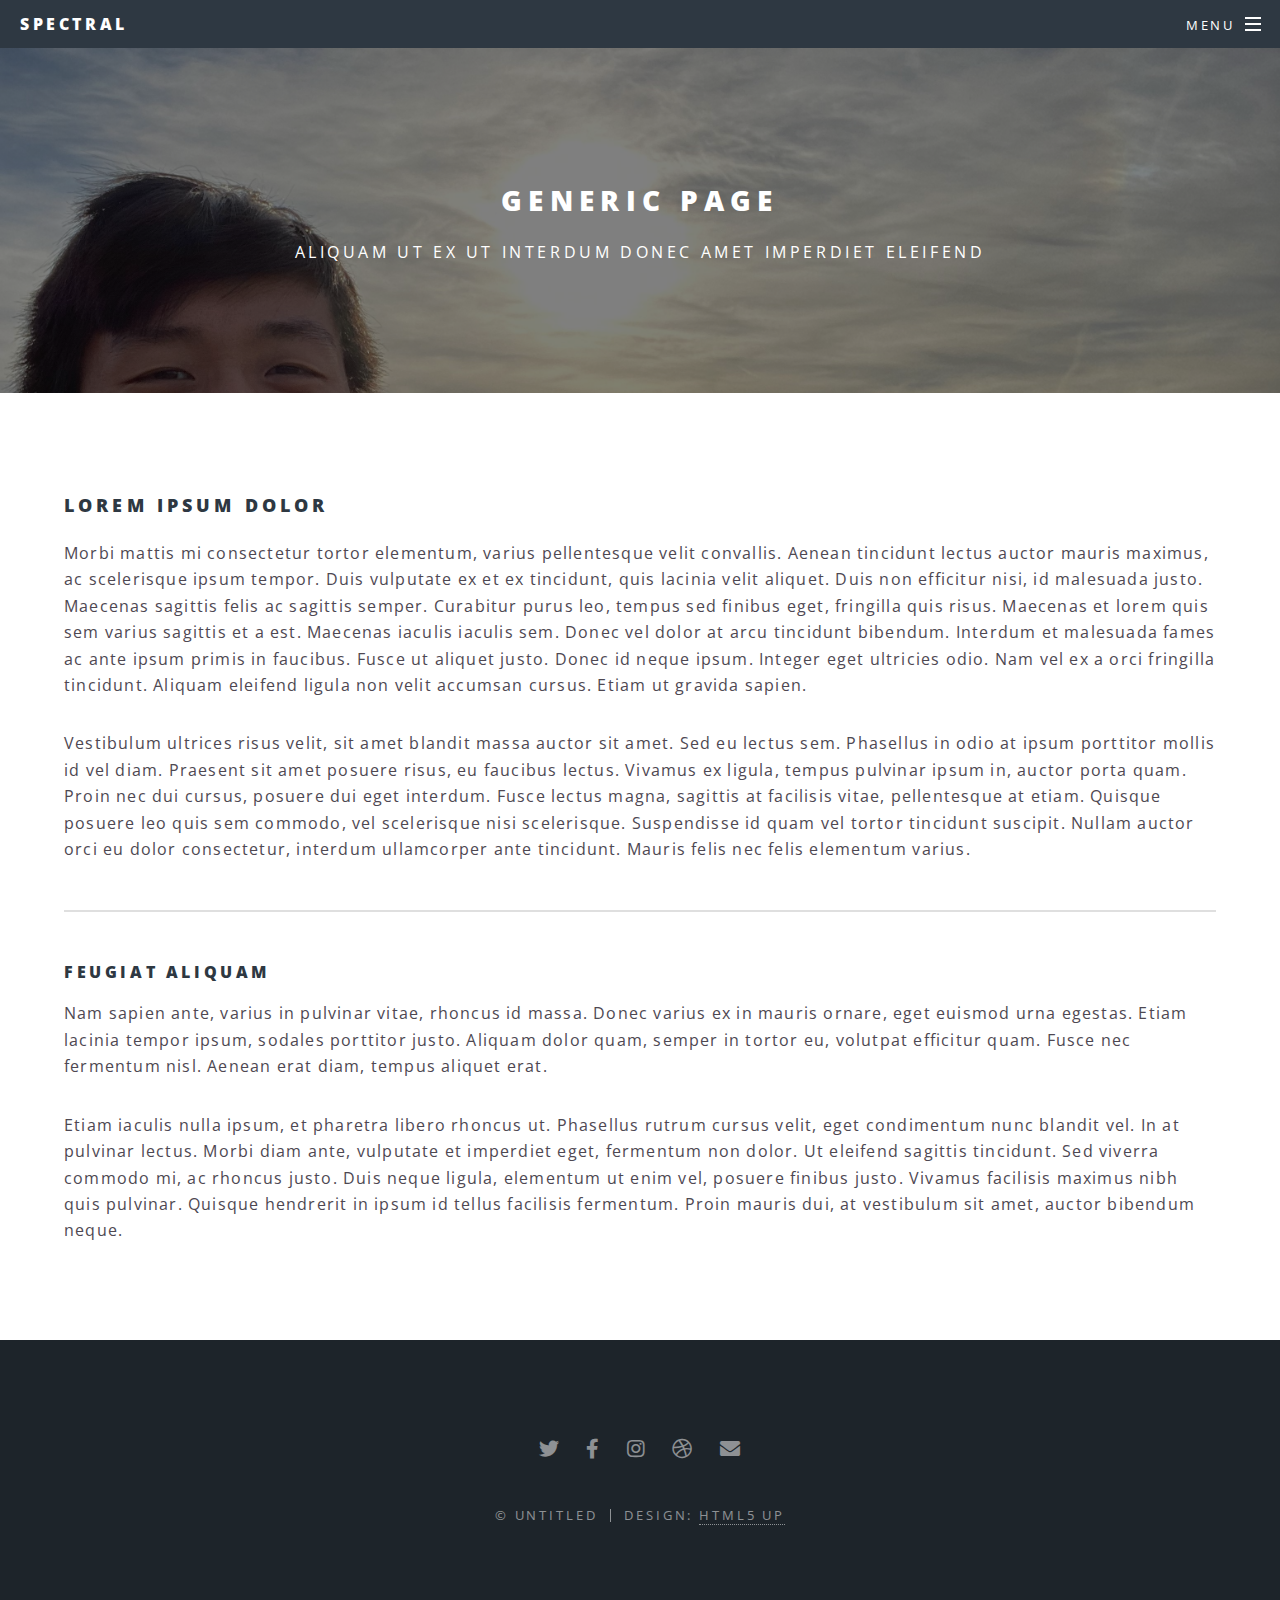
<file: generic.html>
<!DOCTYPE HTML>
<!--
	Spectral by HTML5 UP
	html5up.net | @ajlkn
	Free for personal and commercial use under the CCA 3.0 license (html5up.net/license)
-->
<html>
	<head>
		<title>Generic - Spectral by HTML5 UP</title>
		<meta charset="utf-8" />
		<meta name="viewport" content="width=device-width, initial-scale=1, user-scalable=no" />
		<link rel="stylesheet" href="assets/css/main.css" />
		<noscript><link rel="stylesheet" href="assets/css/noscript.css" /></noscript>
	</head>
	<body class="is-preload">

		<!-- Page Wrapper -->
			<div id="page-wrapper">

				<!-- Header -->
					<header id="header">
						<h1><a href="index.html">Spectral</a></h1>
						<nav id="nav">
							<ul>
								<li class="special">
									<a href="#menu" class="menuToggle"><span>Menu</span></a>
									<div id="menu">
										<ul>
											<li><a href="index.html">Home</a></li>
											<li><a href="generic.html">Generic</a></li>
											<li><a href="elements.html">Elements</a></li>
											<li><a href="#">Sign Up</a></li>
											<li><a href="#">Log In</a></li>
										</ul>
									</div>
								</li>
							</ul>
						</nav>
					</header>

				<!-- Main -->
					<article id="main">
						<header>
							<h2>Generic Page</h2>
							<p>Aliquam ut ex ut interdum donec amet imperdiet eleifend</p>
						</header>
						<section class="wrapper style5">
							<div class="inner">

								<h3>Lorem ipsum dolor</h3>
								<p>Morbi mattis mi consectetur tortor elementum, varius pellentesque velit convallis. Aenean tincidunt lectus auctor mauris maximus, ac scelerisque ipsum tempor. Duis vulputate ex et ex tincidunt, quis lacinia velit aliquet. Duis non efficitur nisi, id malesuada justo. Maecenas sagittis felis ac sagittis semper. Curabitur purus leo, tempus sed finibus eget, fringilla quis risus. Maecenas et lorem quis sem varius sagittis et a est. Maecenas iaculis iaculis sem. Donec vel dolor at arcu tincidunt bibendum. Interdum et malesuada fames ac ante ipsum primis in faucibus. Fusce ut aliquet justo. Donec id neque ipsum. Integer eget ultricies odio. Nam vel ex a orci fringilla tincidunt. Aliquam eleifend ligula non velit accumsan cursus. Etiam ut gravida sapien.</p>

								<p>Vestibulum ultrices risus velit, sit amet blandit massa auctor sit amet. Sed eu lectus sem. Phasellus in odio at ipsum porttitor mollis id vel diam. Praesent sit amet posuere risus, eu faucibus lectus. Vivamus ex ligula, tempus pulvinar ipsum in, auctor porta quam. Proin nec dui cursus, posuere dui eget interdum. Fusce lectus magna, sagittis at facilisis vitae, pellentesque at etiam. Quisque posuere leo quis sem commodo, vel scelerisque nisi scelerisque. Suspendisse id quam vel tortor tincidunt suscipit. Nullam auctor orci eu dolor consectetur, interdum ullamcorper ante tincidunt. Mauris felis nec felis elementum varius.</p>

								<hr />

								<h4>Feugiat aliquam</h4>
								<p>Nam sapien ante, varius in pulvinar vitae, rhoncus id massa. Donec varius ex in mauris ornare, eget euismod urna egestas. Etiam lacinia tempor ipsum, sodales porttitor justo. Aliquam dolor quam, semper in tortor eu, volutpat efficitur quam. Fusce nec fermentum nisl. Aenean erat diam, tempus aliquet erat.</p>

								<p>Etiam iaculis nulla ipsum, et pharetra libero rhoncus ut. Phasellus rutrum cursus velit, eget condimentum nunc blandit vel. In at pulvinar lectus. Morbi diam ante, vulputate et imperdiet eget, fermentum non dolor. Ut eleifend sagittis tincidunt. Sed viverra commodo mi, ac rhoncus justo. Duis neque ligula, elementum ut enim vel, posuere finibus justo. Vivamus facilisis maximus nibh quis pulvinar. Quisque hendrerit in ipsum id tellus facilisis fermentum. Proin mauris dui, at vestibulum sit amet, auctor bibendum neque.</p>

							</div>
						</section>
					</article>

				<!-- Footer -->
					<footer id="footer">
						<ul class="icons">
							<li><a href="#" class="icon brands fa-twitter"><span class="label">Twitter</span></a></li>
							<li><a href="#" class="icon brands fa-facebook-f"><span class="label">Facebook</span></a></li>
							<li><a href="#" class="icon brands fa-instagram"><span class="label">Instagram</span></a></li>
							<li><a href="#" class="icon brands fa-dribbble"><span class="label">Dribbble</span></a></li>
							<li><a href="#" class="icon solid fa-envelope"><span class="label">Email</span></a></li>
						</ul>
						<ul class="copyright">
							<li>&copy; Untitled</li><li>Design: <a href="http://html5up.net">HTML5 UP</a></li>
						</ul>
					</footer>

			</div>

		<!-- Scripts -->
			<script src="assets/js/jquery.min.js"></script>
			<script src="assets/js/jquery.scrollex.min.js"></script>
			<script src="assets/js/jquery.scrolly.min.js"></script>
			<script src="assets/js/browser.min.js"></script>
			<script src="assets/js/breakpoints.min.js"></script>
			<script src="assets/js/util.js"></script>
			<script src="assets/js/main.js"></script>

	</body>
</html>
</file>
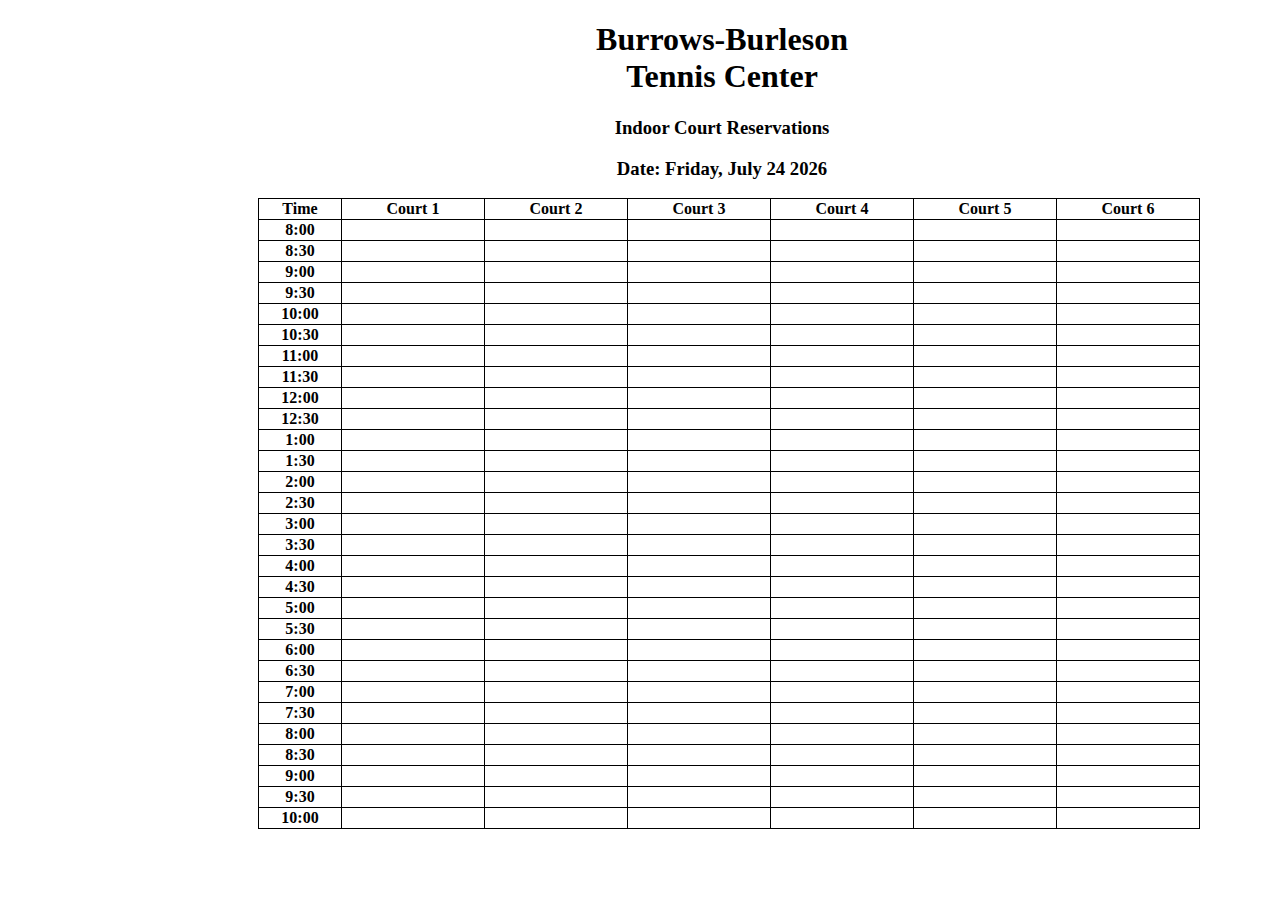
<file: reservation/reservation.html>
<!DOCTYPE html>
<html>  
    <head>
        <title>Calendar</title>
        <!--<meta name="google-signin-scope" content="profile email">
        <meta name="google-signin-client_id" content="YOUR_CLIENT_ID.apps.googleusercontent.com">
        <script src="https://apis.google.com/js/platform.js" async defer></script>-->
        <link rel="stylesheet" type="text/css" href="style.css">
    </head>
    <body>
        <div class="g-signin2" data-onsuccess="onSignIn" data-theme="dark"></div>
    <script src="yeet.js">
    </script>
    </body>
</html>

<!--368136662579-7apu29dhakqmik3e69us59tl8qduuc1q.apps.googleusercontent.com-->

<!--T6DkCEYRmfzj04BO47K4T5Kn-->
</file>
<file: assets/css/noscript.css>
/*
	Spectral by HTML5 UP
	html5up.net | @ajlkn
	Free for personal and commercial use under the CCA 3.0 license (html5up.net/license)
*/

/* Banner */

	body.is-preload #banner h2 {
		-moz-transform: none;
		-webkit-transform: none;
		-ms-transform: none;
		transform: none;
		opacity: 1;
	}

		body.is-preload #banner h2:before, body.is-preload #banner h2:after {
			width: 100%;
		}

	body.is-preload #banner .more {
		-moz-transform: none;
		-webkit-transform: none;
		-ms-transform: none;
		transform: none;
		opacity: 1;
	}

	body.is-preload #banner:after {
		opacity: 0;
	}
</file>
<file: reservation/style.css>
#title, #subtitle, #dateDisplay{
    text-align: center;
    width: 300px;
    margin-right: 400px;
    margin-left:auto;
}
.table {
    text-align: center;
}
#grid{
    border: 1px solid black;
    text-align: center;
    border-collapse: collapse;

    
}
#monthNavTitle{
    text-align: left;
}
#calendarNav{
    position: absolute;
    padding-left: 75px;
    padding-top: 30px;
    padding-right: 10px;
    top: 0;
    left: 0;

    
}
#calendar{
    margin-right:auto;
    margin-left: 250px;
}
#headerRow{
    width: 100%;
    text-align: center;
    font-weight: bold;
}
.table {
    border: "1";
    border-collapse: collapse;
}
th {
    border: 1px solid black;
}
.regCell {
    border: 1px solid black;
}
.cell {
    border: 1px solid black;
}

.cellSelected {
    border: 3px solid black;
    background-color: yellow;
}
.cellInitialSelected {
    border: 3px solid black;
    background-color: yellow;
}
.cellSelectedHover {
    border: 3px solid black;
    background-color: pink;
}

.cell:hover, .currentDay:hover {
    background-color: black;
}
.currentDay{
    background-color: yellow;
}

.myCanvas {

    position: absolute;
}

#time, #court1, #court2, #court3, #court4, #court5, #court6 {
    width: 140px;
}

#time {
    width: 80px;
}

#myPopup {
    display: none;
    position: absolute;
    z-index: 1;
    padding-top: 275px;
    padding-left: 12.5px;
    left: 0;
    top: 0;
    width: 100%;
    height: 100%;
    overflow: auto;
    background-color: rgba(0,0,0,0);
}
#popupContent {
    background-color: #fefefe;
    padding: 20px;
    border: 1px solid #888;
    width: 15%;
}
</file>
<file: assets/css/main.css>
@import url(fontawesome-all.min.css);
@import url("https://fonts.googleapis.com/css?family=Open+Sans:400,400italic,600,600italic,800,800italic");

/*
	Spectral by HTML5 UP
	html5up.net | @ajlkn
	Free for personal and commercial use under the CCA 3.0 license (html5up.net/license)
*/

html, body, div, span, applet, object,
iframe, h1, h2, h3, h4, h5, h6, p, blockquote,
pre, a, abbr, acronym, address, big, cite,
code, del, dfn, em, img, ins, kbd, q, s, samp,
small, strike, strong, sub, sup, tt, var, b,
u, i, center, dl, dt, dd, ol, ul, li, fieldset,
form, label, legend, table, caption, tbody,
tfoot, thead, tr, th, td, article, aside,
canvas, details, embed, figure, figcaption,
footer, header, hgroup, menu, nav, output, ruby,
section, summary, time, mark, audio, video {
	margin: 0;
	padding: 0;
	border: 0;
	font-size: 100%;
	font: inherit;
	vertical-align: baseline;}

article, aside, details, figcaption, figure,
footer, header, hgroup, menu, nav, section {
	display: block;}

body {
	line-height: 1;
}

ol, ul {
	list-style: none;
}

blockquote, q {
	quotes: none;
}

	blockquote:before, blockquote:after, q:before, q:after {
		content: '';
		content: none;
	}

table {
	border-collapse: collapse;
	border-spacing: 0;
}

body {
	-webkit-text-size-adjust: none;
}

mark {
	background-color: transparent;
	color: inherit;
}

input::-moz-focus-inner {
	border: 0;
	padding: 0;
}

input, select, textarea {
	-moz-appearance: none;
	-webkit-appearance: none;
	-ms-appearance: none;
	appearance: none;
}

/* Basic */

	@-ms-viewport {
		width: device-width;
	}

	html {
		box-sizing: border-box;
	}

	*, *:before, *:after {
		box-sizing: inherit;
	}

	body {
		background: #2e3842;
	}

		body.is-preload *, body.is-preload *:before, body.is-preload *:after {
			-moz-animation: none !important;
			-webkit-animation: none !important;
			-ms-animation: none !important;
			animation: none !important;
			-moz-transition: none !important;
			-webkit-transition: none !important;
			-ms-transition: none !important;
			transition: none !important;
		}

	body, input, select, textarea {
		color: #fff;
		font-family: "Open Sans", Helvetica, sans-serif;
		font-size: 15pt;
		font-weight: 400;
		letter-spacing: 0.075em;
		line-height: 1.65em;
	}

		@media screen and (max-width: 1680px) {

			body, input, select, textarea {
				font-size: 13pt;
			}

		}

		@media screen and (max-width: 1280px) {

			body, input, select, textarea {
				font-size: 12pt;
			}

		}

		@media screen and (max-width: 736px) {

			body, input, select, textarea {
				font-size: 11pt;
				letter-spacing: 0.0375em;
			}

		}

	a {
		-moz-transition: color 0.2s ease, border-bottom-color 0.2s ease;
		-webkit-transition: color 0.2s ease, border-bottom-color 0.2s ease;
		-ms-transition: color 0.2s ease, border-bottom-color 0.2s ease;
		transition: color 0.2s ease, border-bottom-color 0.2s ease;
		border-bottom: dotted 1px;
		color: inherit;
		text-decoration: none;
	}

		a:hover {
			border-bottom-color: transparent;
		}

	strong, b {
		color: #fff;
		font-weight: 600;
	}

	em, i {
		font-style: italic;
	}

	p {
		margin: 0 0 2em 0;
	}

	h1, h2, h3, h4, h5, h6 {
		color: #fff;
		font-weight: 800;
		letter-spacing: 0.225em;
		line-height: 1em;
		margin: 0 0 1em 0;
		text-transform: uppercase;
	}

		h1 a, h2 a, h3 a, h4 a, h5 a, h6 a {
			color: inherit;
			text-decoration: none;
		}

	h2 {
		font-size: 1.35em;
		line-height: 1.75em;
	}

		@media screen and (max-width: 736px) {

			h2 {
				font-size: 1.1em;
				line-height: 1.65em;
			}

		}

	h3 {
		font-size: 1.15em;
		line-height: 1.75em;
	}

		@media screen and (max-width: 736px) {

			h3 {
				font-size: 1em;
				line-height: 1.65em;
			}

		}

	h4 {
		font-size: 1em;
		line-height: 1.5em;
	}

	h5 {
		font-size: 0.8em;
		line-height: 1.5em;
	}

	h6 {
		font-size: 0.7em;
		line-height: 1.5em;
	}

	sub {
		font-size: 0.8em;
		position: relative;
		top: 0.5em;
	}

	sup {
		font-size: 0.8em;
		position: relative;
		top: -0.5em;
	}

	hr {
		border: 0;
		border-bottom: solid 2px #fff;
		margin: 3em 0;
	}

		hr.major {
			margin: 4.5em 0;
		}

	blockquote {
		border-left: solid 4px #fff;
		font-style: italic;
		margin: 0 0 2em 0;
		padding: 0.5em 0 0.5em 2em;
	}

	code {
		background: rgba(144, 144, 144, 0.25);
		border-radius: 3px;
		font-family: "Courier New", monospace;
		font-size: 0.9em;
		letter-spacing: 0;
		margin: 0 0.25em;
		padding: 0.25em 0.65em;
	}

	pre {
		-webkit-overflow-scrolling: touch;
		font-family: "Courier New", monospace;
		font-size: 0.9em;
		margin: 0 0 2em 0;
	}

		pre code {
			display: block;
			line-height: 1.75em;
			padding: 1em 1.5em;
			overflow-x: auto;
		}

	.align-left {
		text-align: left;
	}

	.align-center {
		text-align: center;
	}

	.align-right {
		text-align: right;
	}

/* Row */

	.row {
		display: flex;
		flex-wrap: wrap;
		box-sizing: border-box;
		align-items: stretch;
	}

		.row > * {
			box-sizing: border-box;
		}

		.row.gtr-uniform > * > :last-child {
			margin-bottom: 0;
		}

		.row.aln-left {
			justify-content: flex-start;
		}

		.row.aln-center {
			justify-content: center;
		}

		.row.aln-right {
			justify-content: flex-end;
		}

		.row.aln-top {
			align-items: flex-start;
		}

		.row.aln-middle {
			align-items: center;
		}

		.row.aln-bottom {
			align-items: flex-end;
		}

		.row > .imp {
			order: -1;
		}

		.row > .col-1 {
			width: 8.33333%;
		}

		.row > .off-1 {
			margin-left: 8.33333%;
		}

		.row > .col-2 {
			width: 16.66667%;
		}

		.row > .off-2 {
			margin-left: 16.66667%;
		}

		.row > .col-3 {
			width: 25%;
		}

		.row > .off-3 {
			margin-left: 25%;
		}

		.row > .col-4 {
			width: 33.33333%;
		}

		.row > .off-4 {
			margin-left: 33.33333%;
		}

		.row > .col-5 {
			width: 41.66667%;
		}

		.row > .off-5 {
			margin-left: 41.66667%;
		}

		.row > .col-6 {
			width: 50%;
		}

		.row > .off-6 {
			margin-left: 50%;
		}

		.row > .col-7 {
			width: 58.33333%;
		}

		.row > .off-7 {
			margin-left: 58.33333%;
		}

		.row > .col-8 {
			width: 66.66667%;
		}

		.row > .off-8 {
			margin-left: 66.66667%;
		}

		.row > .col-9 {
			width: 75%;
		}

		.row > .off-9 {
			margin-left: 75%;
		}

		.row > .col-10 {
			width: 83.33333%;
		}

		.row > .off-10 {
			margin-left: 83.33333%;
		}

		.row > .col-11 {
			width: 91.66667%;
		}

		.row > .off-11 {
			margin-left: 91.66667%;
		}

		.row > .col-12 {
			width: 100%;
		}

		.row > .off-12 {
			margin-left: 100%;
		}

		.row.gtr-0 {
			margin-top: 0;
			margin-left: 0em;
		}

			.row.gtr-0 > * {
				padding: 0 0 0 0em;
			}

			.row.gtr-0.gtr-uniform {
				margin-top: 0em;
			}

				.row.gtr-0.gtr-uniform > * {
					padding-top: 0em;
				}

		.row.gtr-25 {
			margin-top: 0;
			margin-left: -0.375em;
		}

			.row.gtr-25 > * {
				padding: 0 0 0 0.375em;
			}

			.row.gtr-25.gtr-uniform {
				margin-top: -0.375em;
			}

				.row.gtr-25.gtr-uniform > * {
					padding-top: 0.375em;
				}

		.row.gtr-50 {
			margin-top: 0;
			margin-left: -0.75em;
		}

			.row.gtr-50 > * {
				padding: 0 0 0 0.75em;
			}

			.row.gtr-50.gtr-uniform {
				margin-top: -0.75em;
			}

				.row.gtr-50.gtr-uniform > * {
					padding-top: 0.75em;
				}

		.row {
			margin-top: 0;
			margin-left: -1.5em;
		}

			.row > * {
				padding: 0 0 0 1.5em;
			}

			.row.gtr-uniform {
				margin-top: -1.5em;
			}

				.row.gtr-uniform > * {
					padding-top: 1.5em;
				}

		.row.gtr-150 {
			margin-top: 0;
			margin-left: -2.25em;
		}

			.row.gtr-150 > * {
				padding: 0 0 0 2.25em;
			}

			.row.gtr-150.gtr-uniform {
				margin-top: -2.25em;
			}

				.row.gtr-150.gtr-uniform > * {
					padding-top: 2.25em;
				}

		.row.gtr-200 {
			margin-top: 0;
			margin-left: -3em;
		}

			.row.gtr-200 > * {
				padding: 0 0 0 3em;
			}

			.row.gtr-200.gtr-uniform {
				margin-top: -3em;
			}

				.row.gtr-200.gtr-uniform > * {
					padding-top: 3em;
				}

		@media screen and (max-width: 1680px) {

			.row {
				display: flex;
				flex-wrap: wrap;
				box-sizing: border-box;
				align-items: stretch;
			}

				.row > * {
					box-sizing: border-box;
				}

				.row.gtr-uniform > * > :last-child {
					margin-bottom: 0;
				}

				.row.aln-left {
					justify-content: flex-start;
				}

				.row.aln-center {
					justify-content: center;
				}

				.row.aln-right {
					justify-content: flex-end;
				}

				.row.aln-top {
					align-items: flex-start;
				}

				.row.aln-middle {
					align-items: center;
				}

				.row.aln-bottom {
					align-items: flex-end;
				}

				.row > .imp-xlarge {
					order: -1;
				}

				.row > .col-1-xlarge {
					width: 8.33333%;
				}

				.row > .off-1-xlarge {
					margin-left: 8.33333%;
				}

				.row > .col-2-xlarge {
					width: 16.66667%;
				}

				.row > .off-2-xlarge {
					margin-left: 16.66667%;
				}

				.row > .col-3-xlarge {
					width: 25%;
				}

				.row > .off-3-xlarge {
					margin-left: 25%;
				}

				.row > .col-4-xlarge {
					width: 33.33333%;
				}

				.row > .off-4-xlarge {
					margin-left: 33.33333%;
				}

				.row > .col-5-xlarge {
					width: 41.66667%;
				}

				.row > .off-5-xlarge {
					margin-left: 41.66667%;
				}

				.row > .col-6-xlarge {
					width: 50%;
				}

				.row > .off-6-xlarge {
					margin-left: 50%;
				}

				.row > .col-7-xlarge {
					width: 58.33333%;
				}

				.row > .off-7-xlarge {
					margin-left: 58.33333%;
				}

				.row > .col-8-xlarge {
					width: 66.66667%;
				}

				.row > .off-8-xlarge {
					margin-left: 66.66667%;
				}

				.row > .col-9-xlarge {
					width: 75%;
				}

				.row > .off-9-xlarge {
					margin-left: 75%;
				}

				.row > .col-10-xlarge {
					width: 83.33333%;
				}

				.row > .off-10-xlarge {
					margin-left: 83.33333%;
				}

				.row > .col-11-xlarge {
					width: 91.66667%;
				}

				.row > .off-11-xlarge {
					margin-left: 91.66667%;
				}

				.row > .col-12-xlarge {
					width: 100%;
				}

				.row > .off-12-xlarge {
					margin-left: 100%;
				}

				.row.gtr-0 {
					margin-top: 0;
					margin-left: 0em;
				}

					.row.gtr-0 > * {
						padding: 0 0 0 0em;
					}

					.row.gtr-0.gtr-uniform {
						margin-top: 0em;
					}

						.row.gtr-0.gtr-uniform > * {
							padding-top: 0em;
						}

				.row.gtr-25 {
					margin-top: 0;
					margin-left: -0.375em;
				}

					.row.gtr-25 > * {
						padding: 0 0 0 0.375em;
					}

					.row.gtr-25.gtr-uniform {
						margin-top: -0.375em;
					}

						.row.gtr-25.gtr-uniform > * {
							padding-top: 0.375em;
						}

				.row.gtr-50 {
					margin-top: 0;
					margin-left: -0.75em;
				}

					.row.gtr-50 > * {
						padding: 0 0 0 0.75em;
					}

					.row.gtr-50.gtr-uniform {
						margin-top: -0.75em;
					}

						.row.gtr-50.gtr-uniform > * {
							padding-top: 0.75em;
						}

				.row {
					margin-top: 0;
					margin-left: -1.5em;
				}

					.row > * {
						padding: 0 0 0 1.5em;
					}

					.row.gtr-uniform {
						margin-top: -1.5em;
					}

						.row.gtr-uniform > * {
							padding-top: 1.5em;
						}

				.row.gtr-150 {
					margin-top: 0;
					margin-left: -2.25em;
				}

					.row.gtr-150 > * {
						padding: 0 0 0 2.25em;
					}

					.row.gtr-150.gtr-uniform {
						margin-top: -2.25em;
					}

						.row.gtr-150.gtr-uniform > * {
							padding-top: 2.25em;
						}

				.row.gtr-200 {
					margin-top: 0;
					margin-left: -3em;
				}

					.row.gtr-200 > * {
						padding: 0 0 0 3em;
					}

					.row.gtr-200.gtr-uniform {
						margin-top: -3em;
					}

						.row.gtr-200.gtr-uniform > * {
							padding-top: 3em;
						}

		}

		@media screen and (max-width: 1280px) {

			.row {
				display: flex;
				flex-wrap: wrap;
				box-sizing: border-box;
				align-items: stretch;
			}

				.row > * {
					box-sizing: border-box;
				}

				.row.gtr-uniform > * > :last-child {
					margin-bottom: 0;
				}

				.row.aln-left {
					justify-content: flex-start;
				}

				.row.aln-center {
					justify-content: center;
				}

				.row.aln-right {
					justify-content: flex-end;
				}

				.row.aln-top {
					align-items: flex-start;
				}

				.row.aln-middle {
					align-items: center;
				}

				.row.aln-bottom {
					align-items: flex-end;
				}

				.row > .imp-large {
					order: -1;
				}

				.row > .col-1-large {
					width: 8.33333%;
				}

				.row > .off-1-large {
					margin-left: 8.33333%;
				}

				.row > .col-2-large {
					width: 16.66667%;
				}

				.row > .off-2-large {
					margin-left: 16.66667%;
				}

				.row > .col-3-large {
					width: 25%;
				}

				.row > .off-3-large {
					margin-left: 25%;
				}

				.row > .col-4-large {
					width: 33.33333%;
				}

				.row > .off-4-large {
					margin-left: 33.33333%;
				}

				.row > .col-5-large {
					width: 41.66667%;
				}

				.row > .off-5-large {
					margin-left: 41.66667%;
				}

				.row > .col-6-large {
					width: 50%;
				}

				.row > .off-6-large {
					margin-left: 50%;
				}

				.row > .col-7-large {
					width: 58.33333%;
				}

				.row > .off-7-large {
					margin-left: 58.33333%;
				}

				.row > .col-8-large {
					width: 66.66667%;
				}

				.row > .off-8-large {
					margin-left: 66.66667%;
				}

				.row > .col-9-large {
					width: 75%;
				}

				.row > .off-9-large {
					margin-left: 75%;
				}

				.row > .col-10-large {
					width: 83.33333%;
				}

				.row > .off-10-large {
					margin-left: 83.33333%;
				}

				.row > .col-11-large {
					width: 91.66667%;
				}

				.row > .off-11-large {
					margin-left: 91.66667%;
				}

				.row > .col-12-large {
					width: 100%;
				}

				.row > .off-12-large {
					margin-left: 100%;
				}

				.row.gtr-0 {
					margin-top: 0;
					margin-left: 0em;
				}

					.row.gtr-0 > * {
						padding: 0 0 0 0em;
					}

					.row.gtr-0.gtr-uniform {
						margin-top: 0em;
					}

						.row.gtr-0.gtr-uniform > * {
							padding-top: 0em;
						}

				.row.gtr-25 {
					margin-top: 0;
					margin-left: -0.375em;
				}

					.row.gtr-25 > * {
						padding: 0 0 0 0.375em;
					}

					.row.gtr-25.gtr-uniform {
						margin-top: -0.375em;
					}

						.row.gtr-25.gtr-uniform > * {
							padding-top: 0.375em;
						}

				.row.gtr-50 {
					margin-top: 0;
					margin-left: -0.75em;
				}

					.row.gtr-50 > * {
						padding: 0 0 0 0.75em;
					}

					.row.gtr-50.gtr-uniform {
						margin-top: -0.75em;
					}

						.row.gtr-50.gtr-uniform > * {
							padding-top: 0.75em;
						}

				.row {
					margin-top: 0;
					margin-left: -1.5em;
				}

					.row > * {
						padding: 0 0 0 1.5em;
					}

					.row.gtr-uniform {
						margin-top: -1.5em;
					}

						.row.gtr-uniform > * {
							padding-top: 1.5em;
						}

				.row.gtr-150 {
					margin-top: 0;
					margin-left: -2.25em;
				}

					.row.gtr-150 > * {
						padding: 0 0 0 2.25em;
					}

					.row.gtr-150.gtr-uniform {
						margin-top: -2.25em;
					}

						.row.gtr-150.gtr-uniform > * {
							padding-top: 2.25em;
						}

				.row.gtr-200 {
					margin-top: 0;
					margin-left: -3em;
				}

					.row.gtr-200 > * {
						padding: 0 0 0 3em;
					}

					.row.gtr-200.gtr-uniform {
						margin-top: -3em;
					}

						.row.gtr-200.gtr-uniform > * {
							padding-top: 3em;
						}

		}

		@media screen and (max-width: 980px) {

			.row {
				display: flex;
				flex-wrap: wrap;
				box-sizing: border-box;
				align-items: stretch;
			}

				.row > * {
					box-sizing: border-box;
				}

				.row.gtr-uniform > * > :last-child {
					margin-bottom: 0;
				}

				.row.aln-left {
					justify-content: flex-start;
				}

				.row.aln-center {
					justify-content: center;
				}

				.row.aln-right {
					justify-content: flex-end;
				}

				.row.aln-top {
					align-items: flex-start;
				}

				.row.aln-middle {
					align-items: center;
				}

				.row.aln-bottom {
					align-items: flex-end;
				}

				.row > .imp-medium {
					order: -1;
				}

				.row > .col-1-medium {
					width: 8.33333%;
				}

				.row > .off-1-medium {
					margin-left: 8.33333%;
				}

				.row > .col-2-medium {
					width: 16.66667%;
				}

				.row > .off-2-medium {
					margin-left: 16.66667%;
				}

				.row > .col-3-medium {
					width: 25%;
				}

				.row > .off-3-medium {
					margin-left: 25%;
				}

				.row > .col-4-medium {
					width: 33.33333%;
				}

				.row > .off-4-medium {
					margin-left: 33.33333%;
				}

				.row > .col-5-medium {
					width: 41.66667%;
				}

				.row > .off-5-medium {
					margin-left: 41.66667%;
				}

				.row > .col-6-medium {
					width: 50%;
				}

				.row > .off-6-medium {
					margin-left: 50%;
				}

				.row > .col-7-medium {
					width: 58.33333%;
				}

				.row > .off-7-medium {
					margin-left: 58.33333%;
				}

				.row > .col-8-medium {
					width: 66.66667%;
				}

				.row > .off-8-medium {
					margin-left: 66.66667%;
				}

				.row > .col-9-medium {
					width: 75%;
				}

				.row > .off-9-medium {
					margin-left: 75%;
				}

				.row > .col-10-medium {
					width: 83.33333%;
				}

				.row > .off-10-medium {
					margin-left: 83.33333%;
				}

				.row > .col-11-medium {
					width: 91.66667%;
				}

				.row > .off-11-medium {
					margin-left: 91.66667%;
				}

				.row > .col-12-medium {
					width: 100%;
				}

				.row > .off-12-medium {
					margin-left: 100%;
				}

				.row.gtr-0 {
					margin-top: 0;
					margin-left: 0em;
				}

					.row.gtr-0 > * {
						padding: 0 0 0 0em;
					}

					.row.gtr-0.gtr-uniform {
						margin-top: 0em;
					}

						.row.gtr-0.gtr-uniform > * {
							padding-top: 0em;
						}

				.row.gtr-25 {
					margin-top: 0;
					margin-left: -0.375em;
				}

					.row.gtr-25 > * {
						padding: 0 0 0 0.375em;
					}

					.row.gtr-25.gtr-uniform {
						margin-top: -0.375em;
					}

						.row.gtr-25.gtr-uniform > * {
							padding-top: 0.375em;
						}

				.row.gtr-50 {
					margin-top: 0;
					margin-left: -0.75em;
				}

					.row.gtr-50 > * {
						padding: 0 0 0 0.75em;
					}

					.row.gtr-50.gtr-uniform {
						margin-top: -0.75em;
					}

						.row.gtr-50.gtr-uniform > * {
							padding-top: 0.75em;
						}

				.row {
					margin-top: 0;
					margin-left: -1.5em;
				}

					.row > * {
						padding: 0 0 0 1.5em;
					}

					.row.gtr-uniform {
						margin-top: -1.5em;
					}

						.row.gtr-uniform > * {
							padding-top: 1.5em;
						}

				.row.gtr-150 {
					margin-top: 0;
					margin-left: -2.25em;
				}

					.row.gtr-150 > * {
						padding: 0 0 0 2.25em;
					}

					.row.gtr-150.gtr-uniform {
						margin-top: -2.25em;
					}

						.row.gtr-150.gtr-uniform > * {
							padding-top: 2.25em;
						}

				.row.gtr-200 {
					margin-top: 0;
					margin-left: -3em;
				}

					.row.gtr-200 > * {
						padding: 0 0 0 3em;
					}

					.row.gtr-200.gtr-uniform {
						margin-top: -3em;
					}

						.row.gtr-200.gtr-uniform > * {
							padding-top: 3em;
						}

		}

		@media screen and (max-width: 736px) {

			.row {
				display: flex;
				flex-wrap: wrap;
				box-sizing: border-box;
				align-items: stretch;
			}

				.row > * {
					box-sizing: border-box;
				}

				.row.gtr-uniform > * > :last-child {
					margin-bottom: 0;
				}

				.row.aln-left {
					justify-content: flex-start;
				}

				.row.aln-center {
					justify-content: center;
				}

				.row.aln-right {
					justify-content: flex-end;
				}

				.row.aln-top {
					align-items: flex-start;
				}

				.row.aln-middle {
					align-items: center;
				}

				.row.aln-bottom {
					align-items: flex-end;
				}

				.row > .imp-small {
					order: -1;
				}

				.row > .col-1-small {
					width: 8.33333%;
				}

				.row > .off-1-small {
					margin-left: 8.33333%;
				}

				.row > .col-2-small {
					width: 16.66667%;
				}

				.row > .off-2-small {
					margin-left: 16.66667%;
				}

				.row > .col-3-small {
					width: 25%;
				}

				.row > .off-3-small {
					margin-left: 25%;
				}

				.row > .col-4-small {
					width: 33.33333%;
				}

				.row > .off-4-small {
					margin-left: 33.33333%;
				}

				.row > .col-5-small {
					width: 41.66667%;
				}

				.row > .off-5-small {
					margin-left: 41.66667%;
				}

				.row > .col-6-small {
					width: 50%;
				}

				.row > .off-6-small {
					margin-left: 50%;
				}

				.row > .col-7-small {
					width: 58.33333%;
				}

				.row > .off-7-small {
					margin-left: 58.33333%;
				}

				.row > .col-8-small {
					width: 66.66667%;
				}

				.row > .off-8-small {
					margin-left: 66.66667%;
				}

				.row > .col-9-small {
					width: 75%;
				}

				.row > .off-9-small {
					margin-left: 75%;
				}

				.row > .col-10-small {
					width: 83.33333%;
				}

				.row > .off-10-small {
					margin-left: 83.33333%;
				}

				.row > .col-11-small {
					width: 91.66667%;
				}

				.row > .off-11-small {
					margin-left: 91.66667%;
				}

				.row > .col-12-small {
					width: 100%;
				}

				.row > .off-12-small {
					margin-left: 100%;
				}

				.row.gtr-0 {
					margin-top: 0;
					margin-left: 0em;
				}

					.row.gtr-0 > * {
						padding: 0 0 0 0em;
					}

					.row.gtr-0.gtr-uniform {
						margin-top: 0em;
					}

						.row.gtr-0.gtr-uniform > * {
							padding-top: 0em;
						}

				.row.gtr-25 {
					margin-top: 0;
					margin-left: -0.375em;
				}

					.row.gtr-25 > * {
						padding: 0 0 0 0.375em;
					}

					.row.gtr-25.gtr-uniform {
						margin-top: -0.375em;
					}

						.row.gtr-25.gtr-uniform > * {
							padding-top: 0.375em;
						}

				.row.gtr-50 {
					margin-top: 0;
					margin-left: -0.75em;
				}

					.row.gtr-50 > * {
						padding: 0 0 0 0.75em;
					}

					.row.gtr-50.gtr-uniform {
						margin-top: -0.75em;
					}

						.row.gtr-50.gtr-uniform > * {
							padding-top: 0.75em;
						}

				.row {
					margin-top: 0;
					margin-left: -1.5em;
				}

					.row > * {
						padding: 0 0 0 1.5em;
					}

					.row.gtr-uniform {
						margin-top: -1.5em;
					}

						.row.gtr-uniform > * {
							padding-top: 1.5em;
						}

				.row.gtr-150 {
					margin-top: 0;
					margin-left: -2.25em;
				}

					.row.gtr-150 > * {
						padding: 0 0 0 2.25em;
					}

					.row.gtr-150.gtr-uniform {
						margin-top: -2.25em;
					}

						.row.gtr-150.gtr-uniform > * {
							padding-top: 2.25em;
						}

				.row.gtr-200 {
					margin-top: 0;
					margin-left: -3em;
				}

					.row.gtr-200 > * {
						padding: 0 0 0 3em;
					}

					.row.gtr-200.gtr-uniform {
						margin-top: -3em;
					}

						.row.gtr-200.gtr-uniform > * {
							padding-top: 3em;
						}

		}

		@media screen and (max-width: 480px) {

			.row {
				display: flex;
				flex-wrap: wrap;
				box-sizing: border-box;
				align-items: stretch;
			}

				.row > * {
					box-sizing: border-box;
				}

				.row.gtr-uniform > * > :last-child {
					margin-bottom: 0;
				}

				.row.aln-left {
					justify-content: flex-start;
				}

				.row.aln-center {
					justify-content: center;
				}

				.row.aln-right {
					justify-content: flex-end;
				}

				.row.aln-top {
					align-items: flex-start;
				}

				.row.aln-middle {
					align-items: center;
				}

				.row.aln-bottom {
					align-items: flex-end;
				}

				.row > .imp-xsmall {
					order: -1;
				}

				.row > .col-1-xsmall {
					width: 8.33333%;
				}

				.row > .off-1-xsmall {
					margin-left: 8.33333%;
				}

				.row > .col-2-xsmall {
					width: 16.66667%;
				}

				.row > .off-2-xsmall {
					margin-left: 16.66667%;
				}

				.row > .col-3-xsmall {
					width: 25%;
				}

				.row > .off-3-xsmall {
					margin-left: 25%;
				}

				.row > .col-4-xsmall {
					width: 33.33333%;
				}

				.row > .off-4-xsmall {
					margin-left: 33.33333%;
				}

				.row > .col-5-xsmall {
					width: 41.66667%;
				}

				.row > .off-5-xsmall {
					margin-left: 41.66667%;
				}

				.row > .col-6-xsmall {
					width: 50%;
				}

				.row > .off-6-xsmall {
					margin-left: 50%;
				}

				.row > .col-7-xsmall {
					width: 58.33333%;
				}

				.row > .off-7-xsmall {
					margin-left: 58.33333%;
				}

				.row > .col-8-xsmall {
					width: 66.66667%;
				}

				.row > .off-8-xsmall {
					margin-left: 66.66667%;
				}

				.row > .col-9-xsmall {
					width: 75%;
				}

				.row > .off-9-xsmall {
					margin-left: 75%;
				}

				.row > .col-10-xsmall {
					width: 83.33333%;
				}

				.row > .off-10-xsmall {
					margin-left: 83.33333%;
				}

				.row > .col-11-xsmall {
					width: 91.66667%;
				}

				.row > .off-11-xsmall {
					margin-left: 91.66667%;
				}

				.row > .col-12-xsmall {
					width: 100%;
				}

				.row > .off-12-xsmall {
					margin-left: 100%;
				}

				.row.gtr-0 {
					margin-top: 0;
					margin-left: 0em;
				}

					.row.gtr-0 > * {
						padding: 0 0 0 0em;
					}

					.row.gtr-0.gtr-uniform {
						margin-top: 0em;
					}

						.row.gtr-0.gtr-uniform > * {
							padding-top: 0em;
						}

				.row.gtr-25 {
					margin-top: 0;
					margin-left: -0.375em;
				}

					.row.gtr-25 > * {
						padding: 0 0 0 0.375em;
					}

					.row.gtr-25.gtr-uniform {
						margin-top: -0.375em;
					}

						.row.gtr-25.gtr-uniform > * {
							padding-top: 0.375em;
						}

				.row.gtr-50 {
					margin-top: 0;
					margin-left: -0.75em;
				}

					.row.gtr-50 > * {
						padding: 0 0 0 0.75em;
					}

					.row.gtr-50.gtr-uniform {
						margin-top: -0.75em;
					}

						.row.gtr-50.gtr-uniform > * {
							padding-top: 0.75em;
						}

				.row {
					margin-top: 0;
					margin-left: -1.5em;
				}

					.row > * {
						padding: 0 0 0 1.5em;
					}

					.row.gtr-uniform {
						margin-top: -1.5em;
					}

						.row.gtr-uniform > * {
							padding-top: 1.5em;
						}

				.row.gtr-150 {
					margin-top: 0;
					margin-left: -2.25em;
				}

					.row.gtr-150 > * {
						padding: 0 0 0 2.25em;
					}

					.row.gtr-150.gtr-uniform {
						margin-top: -2.25em;
					}

						.row.gtr-150.gtr-uniform > * {
							padding-top: 2.25em;
						}

				.row.gtr-200 {
					margin-top: 0;
					margin-left: -3em;
				}

					.row.gtr-200 > * {
						padding: 0 0 0 3em;
					}

					.row.gtr-200.gtr-uniform {
						margin-top: -3em;
					}

						.row.gtr-200.gtr-uniform > * {
							padding-top: 3em;
						}

		}

/* Section/Article */

	section.special, article.special {
		text-align: center;
	}

	header p {
		color: rgba(255, 255, 255, 0.5);
		position: relative;
		top: -0.25em;
	}

	header h3 + p {
		font-size: 1.1em;
	}

	header h4 + p,
	header h5 + p,
	header h6 + p {
		font-size: 0.9em;
	}

	header.major {
		margin: 0 0 3.5em 0;
	}

		header.major h2, header.major h3, header.major h4, header.major h5, header.major h6 {
			border-bottom: solid 2px #fff;
			display: inline-block;
			padding-bottom: 1em;
			position: relative;
		}

			header.major h2:after, header.major h3:after, header.major h4:after, header.major h5:after, header.major h6:after {
				content: '';
				display: block;
				height: 1px;
			}

		header.major p {
			color: #fff;
			top: 0;
		}

		@media screen and (max-width: 736px) {

			header.major {
				margin: 0 0 2em 0;
			}

		}

	@media screen and (max-width: 980px) {

		header br {
			display: none;
		}

	}

/* Form */

	form {
		margin: 0 0 2em 0;
	}

	label {
		color: #fff;
		display: block;
		font-size: 0.9em;
		font-weight: 600;
		margin: 0 0 1em 0;
	}

	input[type="text"],
	input[type="password"],
	input[type="email"],
	select,
	textarea {
		-moz-appearance: none;
		-webkit-appearance: none;
		-ms-appearance: none;
		appearance: none;
		background-color: rgba(144, 144, 144, 0.25);
		border-radius: 3px;
		border: none;
		color: inherit;
		display: block;
		outline: 0;
		padding: 0 1em;
		text-decoration: none;
		width: 100%;
	}

		input[type="text"]:invalid,
		input[type="password"]:invalid,
		input[type="email"]:invalid,
		select:invalid,
		textarea:invalid {
			box-shadow: none;
		}

		input[type="text"]:focus,
		input[type="password"]:focus,
		input[type="email"]:focus,
		select:focus,
		textarea:focus {
			box-shadow: 0 0 0 2px #21b2a6;
		}

	select {
		background-size: 1.25em;
		background-repeat: no-repeat;
		background-position: calc(100% - 1em) center;
		height: 2.75em;
		padding-right: 2.75em;
		text-overflow: ellipsis;
	}

		select:focus::-ms-value {
			background-color: transparent;
		}

		select::-ms-expand {
			display: none;
		}

	input[type="text"],
	input[type="password"],
	input[type="email"],
	select {
		height: 2.75em;
	}

	textarea {
		padding: 0.75em 1em;
	}

	input[type="checkbox"],
	input[type="radio"] {
		-moz-appearance: none;
		-webkit-appearance: none;
		-ms-appearance: none;
		appearance: none;
		display: block;
		float: left;
		margin-right: -2em;
		opacity: 0;
		width: 1em;
		z-index: -1;
	}

		input[type="checkbox"] + label,
		input[type="radio"] + label {
			text-decoration: none;
			color: #fff;
			cursor: pointer;
			display: inline-block;
			font-size: 1em;
			font-weight: 400;
			padding-left: 2.4em;
			padding-right: 0.75em;
			position: relative;
		}

			input[type="checkbox"] + label:before,
			input[type="radio"] + label:before {
				-moz-osx-font-smoothing: grayscale;
				-webkit-font-smoothing: antialiased;
				display: inline-block;
				font-style: normal;
				font-variant: normal;
				text-rendering: auto;
				line-height: 1;
				text-transform: none !important;
				font-family: 'Font Awesome 5 Free';
				font-weight: 900;
			}

			input[type="checkbox"] + label:before,
			input[type="radio"] + label:before {
				background: rgba(144, 144, 144, 0.25);
				border-radius: 3px;
				content: '';
				display: inline-block;
				font-size: 0.8em;
				height: 2.0625em;
				left: 0;
				line-height: 2.0625em;
				position: absolute;
				text-align: center;
				top: 0;
				width: 2.0625em;
			}

		input[type="checkbox"]:checked + label:before,
		input[type="radio"]:checked + label:before {
			background: #2e3842;
			color: #fff;
			content: '\f00c';
		}

		input[type="checkbox"]:focus + label:before,
		input[type="radio"]:focus + label:before {
			box-shadow: 0 0 0 2px #21b2a6;
		}

	input[type="checkbox"] + label:before {
		border-radius: 3px;
	}

	input[type="radio"] + label:before {
		border-radius: 100%;
	}

	::-webkit-input-placeholder {
		color: rgba(255, 255, 255, 0.5) !important;
		opacity: 1.0;
	}

	:-moz-placeholder {
		color: rgba(255, 255, 255, 0.5) !important;
		opacity: 1.0;
	}

	::-moz-placeholder {
		color: rgba(255, 255, 255, 0.5) !important;
		opacity: 1.0;
	}

	:-ms-input-placeholder {
		color: rgba(255, 255, 255, 0.5) !important;
		opacity: 1.0;
	}

/* Box */

	.box {
		border-radius: 3px;
		border: solid 2px #fff;
		margin-bottom: 2em;
		padding: 1.5em;
	}

		.box > :last-child,
		.box > :last-child > :last-child,
		.box > :last-child > :last-child > :last-child {
			margin-bottom: 0;
		}

		.box.alt {
			border: 0;
			border-radius: 0;
			padding: 0;
		}

/* Icon */

	.icon {
		text-decoration: none;
		border-bottom: none;
		position: relative;
	}

		.icon:before {
			-moz-osx-font-smoothing: grayscale;
			-webkit-font-smoothing: antialiased;
			display: inline-block;
			font-style: normal;
			font-variant: normal;
			text-rendering: auto;
			line-height: 1;
			text-transform: none !important;
			font-family: 'Font Awesome 5 Free';
			font-weight: 400;
		}

		.icon > .label {
			display: none;
		}

		.icon:before {
			line-height: inherit;
		}

		.icon.solid:before {
			font-weight: 900;
		}

		.icon.brands:before {
			font-family: 'Font Awesome 5 Brands';
		}

		.icon.major {
			-moz-transform: rotate(-45deg);
			-webkit-transform: rotate(-45deg);
			-ms-transform: rotate(-45deg);
			transform: rotate(-45deg);
			border-radius: 3px;
			border: solid 2px #fff;
			display: inline-block;
			font-size: 1.35em;
			height: calc(3em + 2px);
			line-height: 3em;
			text-align: center;
			width: calc(3em + 2px);
		}

			.icon.major:before {
				-moz-transform: rotate(45deg);
				-webkit-transform: rotate(45deg);
				-ms-transform: rotate(45deg);
				transform: rotate(45deg);
				display: inline-block;
				font-size: 1.5em;
			}

			@media screen and (max-width: 736px) {

				.icon.major {
					font-size: 1em;
				}

			}

		.icon.style1 {
			color: #00ffcc;
		}

		.icon.style2 {
			color: #00f0ff;
		}

		.icon.style3 {
			color: #76ddff;
		}

/* Image */

	.image {
		border-radius: 3px;
		border: 0;
		display: inline-block;
		position: relative;
	}

		.image img {
			border-radius: 3px;
			display: block;
		}

		.image.left {
			float: left;
			margin: 0 2em 2em 0;
			top: 0.25em;
		}

		.image.right {
			float: right;
			margin: 0 0 2em 2em;
			top: 0.25em;
		}

		.image.left, .image.right {
			max-width: 40%;
		}

			.image.left img, .image.right img {
				width: 100%;
			}

		.image.fit {
			display: block;
			margin: 0 0 2em 0;
			width: 100%;
		}

			.image.fit img {
				width: 100%;
			}

/* List */

	ol {
		list-style: decimal;
		margin: 0 0 2em 0;
		padding-left: 1.25em;
	}

		ol li {
			padding-left: 0.25em;
		}

	ul {
		list-style: disc;
		margin: 0 0 2em 0;
		padding-left: 1em;
	}

		ul li {
			padding-left: 0.5em;
		}

		ul.alt {
			list-style: none;
			padding-left: 0;
		}

			ul.alt li {
				border-top: solid 1px #fff;
				padding: 0.5em 0;
			}

				ul.alt li:first-child {
					border-top: 0;
					padding-top: 0;
				}

	dl {
		margin: 0 0 2em 0;
	}

/* Actions */

	ul.actions {
		display: -moz-flex;
		display: -webkit-flex;
		display: -ms-flex;
		display: flex;
		cursor: default;
		list-style: none;
		margin-left: -1em;
		padding-left: 0;
	}

		ul.actions li {
			padding: 0 0 0 1em;
			vertical-align: middle;
		}

		ul.actions.special {
			-moz-justify-content: center;
			-webkit-justify-content: center;
			-ms-justify-content: center;
			justify-content: center;
			width: 100%;
			margin-left: 0;
		}

			ul.actions.special li:first-child {
				padding-left: 0;
			}

		ul.actions.stacked {
			-moz-flex-direction: column;
			-webkit-flex-direction: column;
			-ms-flex-direction: column;
			flex-direction: column;
			margin-left: 0;
		}

			ul.actions.stacked li {
				padding: 1em 0 0 0;
			}

				ul.actions.stacked li:first-child {
					padding-top: 0;
				}

		ul.actions.fit {
			width: calc(100% + 1em);
		}

			ul.actions.fit li {
				-moz-flex-grow: 1;
				-webkit-flex-grow: 1;
				-ms-flex-grow: 1;
				flex-grow: 1;
				-moz-flex-shrink: 1;
				-webkit-flex-shrink: 1;
				-ms-flex-shrink: 1;
				flex-shrink: 1;
				width: 100%;
			}

				ul.actions.fit li > * {
					width: 100%;
				}

			ul.actions.fit.stacked {
				width: 100%;
			}

		@media screen and (max-width: 480px) {

			ul.actions:not(.fixed) {
				-moz-flex-direction: column;
				-webkit-flex-direction: column;
				-ms-flex-direction: column;
				flex-direction: column;
				margin-left: 0;
				width: 100% !important;
			}

				ul.actions:not(.fixed) li {
					-moz-flex-grow: 1;
					-webkit-flex-grow: 1;
					-ms-flex-grow: 1;
					flex-grow: 1;
					-moz-flex-shrink: 1;
					-webkit-flex-shrink: 1;
					-ms-flex-shrink: 1;
					flex-shrink: 1;
					padding: 1em 0 0 0;
					text-align: center;
					width: 100%;
				}

					ul.actions:not(.fixed) li > * {
						width: 100%;
					}

					ul.actions:not(.fixed) li:first-child {
						padding-top: 0;
					}

					ul.actions:not(.fixed) li input[type="submit"],
					ul.actions:not(.fixed) li input[type="reset"],
					ul.actions:not(.fixed) li input[type="button"],
					ul.actions:not(.fixed) li button,
					ul.actions:not(.fixed) li .button {
						width: 100%;
					}

						ul.actions:not(.fixed) li input[type="submit"].icon:before,
						ul.actions:not(.fixed) li input[type="reset"].icon:before,
						ul.actions:not(.fixed) li input[type="button"].icon:before,
						ul.actions:not(.fixed) li button.icon:before,
						ul.actions:not(.fixed) li .button.icon:before {
							margin-left: -0.5em;
						}

		}

/* Icons */

	ul.icons {
		cursor: default;
		list-style: none;
		padding-left: 0;
	}

		ul.icons li {
			display: inline-block;
			padding: 0 1em 0 0;
		}

			ul.icons li:last-child {
				padding-right: 0 !important;
			}

		ul.icons.major {
			padding: 1em 0;
		}

			ul.icons.major li {
				padding-right: 3.5em;
			}

				@media screen and (max-width: 736px) {

					ul.icons.major li {
						padding: 0 1em !important;
					}

				}

/* Table */

	.table-wrapper {
		-webkit-overflow-scrolling: touch;
		overflow-x: auto;
	}

	table {
		margin: 0 0 2em 0;
		width: 100%;
	}

		table tbody tr {
			border: solid 1px #fff;
			border-left: 0;
			border-right: 0;
		}

			table tbody tr:nth-child(2n + 1) {
				background-color: rgba(144, 144, 144, 0.25);
			}

		table td {
			padding: 0.75em 0.75em;
		}

		table th {
			color: #fff;
			font-size: 0.9em;
			font-weight: 600;
			padding: 0 0.75em 0.75em 0.75em;
			text-align: left;
		}

		table thead {
			border-bottom: solid 2px #fff;
		}

		table tfoot {
			border-top: solid 2px #fff;
		}

		table.alt {
			border-collapse: separate;
		}

			table.alt tbody tr td {
				border: solid 1px #fff;
				border-left-width: 0;
				border-top-width: 0;
			}

				table.alt tbody tr td:first-child {
					border-left-width: 1px;
				}

			table.alt tbody tr:first-child td {
				border-top-width: 1px;
			}

			table.alt thead {
				border-bottom: 0;
			}

			table.alt tfoot {
				border-top: 0;
			}

/* Button */

	input[type="submit"],
	input[type="reset"],
	input[type="button"],
	button,
	.button {
		-moz-appearance: none;
		-webkit-appearance: none;
		-ms-appearance: none;
		appearance: none;
		-moz-transition: background-color 0.2s ease-in-out, color 0.2s ease-in-out;
		-webkit-transition: background-color 0.2s ease-in-out, color 0.2s ease-in-out;
		-ms-transition: background-color 0.2s ease-in-out, color 0.2s ease-in-out;
		transition: background-color 0.2s ease-in-out, color 0.2s ease-in-out;
		background-color: transparent;
		border-radius: 3px;
		border: 0;
		box-shadow: inset 0 0 0 2px #fff;
		color: #fff;
		cursor: pointer;
		display: inline-block;
		font-size: 0.8em;
		font-weight: 600;
		height: 3.125em;
		letter-spacing: 0.225em;
		line-height: 3.125em;
		max-width: 30em;
		padding: 0 2.75em;
		text-align: center;
		text-decoration: none;
		text-transform: uppercase;
		white-space: nowrap;
		overflow: hidden;
		text-overflow: ellipsis;
	}

		input[type="submit"]:hover,
		input[type="reset"]:hover,
		input[type="button"]:hover,
		button:hover,
		.button:hover {
			background-color: rgba(144, 144, 144, 0.25);
		}

		input[type="submit"]:active,
		input[type="reset"]:active,
		input[type="button"]:active,
		button:active,
		.button:active {
			background-color: rgba(144, 144, 144, 0.5);
		}

		input[type="submit"].icon:before,
		input[type="reset"].icon:before,
		input[type="button"].icon:before,
		button.icon:before,
		.button.icon:before {
			margin-right: 0.5em;
		}

		input[type="submit"].fit,
		input[type="reset"].fit,
		input[type="button"].fit,
		button.fit,
		.button.fit {
			width: 100%;
		}

		input[type="submit"].small,
		input[type="reset"].small,
		input[type="button"].small,
		button.small,
		.button.small {
			font-size: 0.8em;
		}

		input[type="submit"].large,
		input[type="reset"].large,
		input[type="button"].large,
		button.large,
		.button.large {
			font-size: 1.35em;
		}

		input[type="submit"].primary,
		input[type="reset"].primary,
		input[type="button"].primary,
		button.primary,
		.button.primary {
			background-color: #ed4933;
			box-shadow: none !important;
			color: #ffffff !important;
		}

			input[type="submit"].primary:hover,
			input[type="reset"].primary:hover,
			input[type="button"].primary:hover,
			button.primary:hover,
			.button.primary:hover {
				background-color: #ef5e4a !important;
			}

			input[type="submit"].primary:active,
			input[type="reset"].primary:active,
			input[type="button"].primary:active,
			button.primary:active,
			.button.primary:active {
				background-color: #eb341c !important;
			}

		input[type="submit"].disabled, input[type="submit"]:disabled,
		input[type="reset"].disabled,
		input[type="reset"]:disabled,
		input[type="button"].disabled,
		input[type="button"]:disabled,
		button.disabled,
		button:disabled,
		.button.disabled,
		.button:disabled {
			pointer-events: none;
			opacity: 0.25;
		}

		@media screen and (max-width: 736px) {

			input[type="submit"],
			input[type="reset"],
			input[type="button"],
			button,
			.button {
				height: 3.75em;
				line-height: 3.75em;
			}

		}

/* Features */

	.features {
		display: -moz-flex;
		display: -webkit-flex;
		display: -ms-flex;
		display: flex;
		-moz-flex-wrap: wrap;
		-webkit-flex-wrap: wrap;
		-ms-flex-wrap: wrap;
		flex-wrap: wrap;
		-moz-justify-content: center;
		-webkit-justify-content: center;
		-ms-justify-content: center;
		justify-content: center;
		list-style: none;
		padding: 0;
		width: 100%;
	}

		.features li {
			padding: 4em 4em 2em 6em ;
			display: block;
			position: relative;
			text-align: left;
			width: 50%;
		}

			.features li:nth-child(1) {
				background-color: rgba(0, 0, 0, 0.035);
			}

			.features li:nth-child(2) {
				background-color: rgba(0, 0, 0, 0.07);
			}

			.features li:nth-child(3) {
				background-color: rgba(0, 0, 0, 0.105);
			}

			.features li:nth-child(4) {
				background-color: rgba(0, 0, 0, 0.14);
			}

			.features li:nth-child(5) {
				background-color: rgba(0, 0, 0, 0.175);
			}

			.features li:nth-child(6) {
				background-color: rgba(0, 0, 0, 0.21);
			}

			.features li:nth-child(7) {
				background-color: rgba(0, 0, 0, 0.245);
			}

			.features li:nth-child(8) {
				background-color: rgba(0, 0, 0, 0.28);
			}

			.features li:nth-child(9) {
				background-color: rgba(0, 0, 0, 0.315);
			}

			.features li:nth-child(10) {
				background-color: rgba(0, 0, 0, 0.35);
			}

			.features li:before {
				display: block;
				color: #00ffcc;
				position: absolute;
				left: 1.75em;
				top: 2.75em;
				font-size: 1.5em;
			}

			.features li:nth-child(1) {
				border-top-left-radius: 3px;
			}

			.features li:nth-child(2) {
				border-top-right-radius: 3px;
			}

			.features li:nth-last-child(1) {
				border-bottom-right-radius: 3px;
			}

			.features li:nth-last-child(2) {
				border-bottom-left-radius: 3px;
			}

			@media screen and (max-width: 980px) {

				.features li {
					padding: 3em 2em 1em 2em ;
					text-align: center;
				}

					.features li:before {
						left: 0;
						margin: 0 0 1em 0;
						position: relative;
						top: 0;
					}

			}

			@media screen and (max-width: 736px) {

				.features li {
					padding: 3em 0 1em 0 ;
					background-color: transparent !important;
					border-top: solid 2px #fff;
					width: 100%;
				}

					.features li:first-child {
						border-top: 0;
					}

			}

/* Spotlight */

	.spotlight {
		-moz-align-items: center;
		-webkit-align-items: center;
		-ms-align-items: center;
		align-items: center;
		display: -moz-flex;
		display: -webkit-flex;
		display: -ms-flex;
		display: flex;
	}

		.spotlight .image {
			-moz-order: 1;
			-webkit-order: 1;
			-ms-order: 1;
			order: 1;
			border-radius: 0;
			width: 40%;
		}

			.spotlight .image img {
				border-radius: 0;
				width: 100%;
			}

		.spotlight .content {
			padding: 2em 4em 0.1em 4em ;
			-moz-order: 2;
			-webkit-order: 2;
			-ms-order: 2;
			order: 2;
			max-width: 48em;
			width: 60%;
		}

		.spotlight:nth-child(2n) {
			-moz-flex-direction: row-reverse;
			-webkit-flex-direction: row-reverse;
			-ms-flex-direction: row-reverse;
			flex-direction: row-reverse;
		}

		.spotlight:nth-child(1) {
			background-color: rgba(0, 0, 0, 0.075);
		}

		.spotlight:nth-child(2) {
			background-color: rgba(0, 0, 0, 0.15);
		}

		.spotlight:nth-child(3) {
			background-color: rgba(0, 0, 0, 0.225);
		}

		.spotlight:nth-child(4) {
			background-color: rgba(0, 0, 0, 0.3);
		}

		.spotlight:nth-child(5) {
			background-color: rgba(0, 0, 0, 0.375);
		}

		.spotlight:nth-child(6) {
			background-color: rgba(0, 0, 0, 0.45);
		}

		.spotlight:nth-child(7) {
			background-color: rgba(0, 0, 0, 0.525);
		}

		.spotlight:nth-child(8) {
			background-color: rgba(0, 0, 0, 0.6);
		}

		.spotlight:nth-child(9) {
			background-color: rgba(0, 0, 0, 0.675);
		}

		.spotlight:nth-child(10) {
			background-color: rgba(0, 0, 0, 0.75);
		}

		@media screen and (max-width: 1280px) {

			.spotlight .image {
				width: 45%;
			}

			.spotlight .content {
				width: 55%;
			}

		}

		@media screen and (max-width: 980px) {

			.spotlight {
				display: block;
			}

				.spotlight br {
					display: none;
				}

				.spotlight .image {
					width: 100%;
				}

				.spotlight .content {
					padding: 4em 3em 2em 3em ;
					max-width: none;
					text-align: center;
					width: 100%;
				}

		}

		@media screen and (max-width: 736px) {

			.spotlight .content {
				padding: 3em 2em 1em 2em ;
			}

		}

/* Wrapper */

	.wrapper {
		padding: 6em 0 4em 0 ;
	}

		.wrapper > .inner {
			width: 60em;
			margin: 0 auto;
		}

			@media screen and (max-width: 1280px) {

				.wrapper > .inner {
					width: 90%;
				}

			}

			@media screen and (max-width: 980px) {

				.wrapper > .inner {
					width: 100%;
				}

			}

		.wrapper.alt {
			padding: 0;
		}

		.wrapper.style1 {
			background-color: #21b2a6;
			color: #c8ece9;
		}

			.wrapper.style1 strong, .wrapper.style1 b {
				color: #ffffff;
			}

			.wrapper.style1 h2, .wrapper.style1 h3, .wrapper.style1 h4, .wrapper.style1 h5, .wrapper.style1 h6 {
				color: #ffffff;
			}

			.wrapper.style1 hr {
				border-color: rgba(0, 0, 0, 0.125);
			}

			.wrapper.style1 blockquote {
				border-color: rgba(0, 0, 0, 0.125);
			}

			.wrapper.style1 code {
				background: rgba(255, 255, 255, 0.075);
			}

			.wrapper.style1 header p {
				color: #a6e0db;
			}

			.wrapper.style1 header.major h2, .wrapper.style1 header.major h3, .wrapper.style1 header.major h4, .wrapper.style1 header.major h5, .wrapper.style1 header.major h6 {
				border-color: rgba(0, 0, 0, 0.125);
			}

			.wrapper.style1 header.major p {
				color: #c8ece9;
			}

			.wrapper.style1 label {
				color: #ffffff;
			}

			.wrapper.style1 input[type="text"],
			.wrapper.style1 input[type="password"],
			.wrapper.style1 input[type="email"],
			.wrapper.style1 select,
			.wrapper.style1 textarea {
				background-color: rgba(255, 255, 255, 0.075);
			}

			.wrapper.style1 select {
				background-image: url("data:image/svg+xml;charset=utf8,%3Csvg xmlns='http://www.w3.org/2000/svg' width='40' height='40' preserveAspectRatio='none' viewBox='0 0 40 40'%3E%3Cpath d='M9.4,12.3l10.4,10.4l10.4-10.4c0.2-0.2,0.5-0.4,0.9-0.4c0.3,0,0.6,0.1,0.9,0.4l3.3,3.3c0.2,0.2,0.4,0.5,0.4,0.9 c0,0.4-0.1,0.6-0.4,0.9L20.7,31.9c-0.2,0.2-0.5,0.4-0.9,0.4c-0.3,0-0.6-0.1-0.9-0.4L4.3,17.3c-0.2-0.2-0.4-0.5-0.4-0.9 c0-0.4,0.1-0.6,0.4-0.9l3.3-3.3c0.2-0.2,0.5-0.4,0.9-0.4S9.1,12.1,9.4,12.3z' fill='rgba(0, 0, 0, 0.125)' /%3E%3C/svg%3E");
			}

				.wrapper.style1 select option {
					color: #ffffff;
					background: #21b2a6;
				}

			.wrapper.style1 input[type="checkbox"] + label,
			.wrapper.style1 input[type="radio"] + label {
				color: #c8ece9;
			}

				.wrapper.style1 input[type="checkbox"] + label:before,
				.wrapper.style1 input[type="radio"] + label:before {
					background: rgba(255, 255, 255, 0.075);
				}

			.wrapper.style1 input[type="checkbox"]:checked + label:before,
			.wrapper.style1 input[type="radio"]:checked + label:before {
				background: #ffffff;
				color: #21b2a6;
			}

			.wrapper.style1 ::-webkit-input-placeholder {
				color: #a6e0db !important;
			}

			.wrapper.style1 :-moz-placeholder {
				color: #a6e0db !important;
			}

			.wrapper.style1 ::-moz-placeholder {
				color: #a6e0db !important;
			}

			.wrapper.style1 :-ms-input-placeholder {
				color: #a6e0db !important;
			}

			.wrapper.style1 .formerize-placeholder {
				color: #a6e0db !important;
			}

			.wrapper.style1 .icon.major {
				border-color: rgba(0, 0, 0, 0.125);
			}

			.wrapper.style1 ul.alt li {
				border-color: rgba(0, 0, 0, 0.125);
			}

			.wrapper.style1 table tbody tr {
				border-color: rgba(0, 0, 0, 0.125);
			}

				.wrapper.style1 table tbody tr:nth-child(2n + 1) {
					background-color: rgba(255, 255, 255, 0.075);
				}

			.wrapper.style1 table th {
				color: #ffffff;
			}

			.wrapper.style1 table thead {
				border-color: rgba(0, 0, 0, 0.125);
			}

			.wrapper.style1 table tfoot {
				border-color: rgba(0, 0, 0, 0.125);
			}

			.wrapper.style1 table.alt tbody tr td {
				border-color: rgba(0, 0, 0, 0.125);
			}

			.wrapper.style1 input[type="submit"],
			.wrapper.style1 input[type="reset"],
			.wrapper.style1 input[type="button"],
			.wrapper.style1 button,
			.wrapper.style1 .button {
				box-shadow: inset 0 0 0 2px rgba(0, 0, 0, 0.125);
				color: #ffffff;
			}

				.wrapper.style1 input[type="submit"]:hover,
				.wrapper.style1 input[type="reset"]:hover,
				.wrapper.style1 input[type="button"]:hover,
				.wrapper.style1 button:hover,
				.wrapper.style1 .button:hover {
					background-color: rgba(255, 255, 255, 0.075);
				}

				.wrapper.style1 input[type="submit"]:active,
				.wrapper.style1 input[type="reset"]:active,
				.wrapper.style1 input[type="button"]:active,
				.wrapper.style1 button:active,
				.wrapper.style1 .button:active {
					background-color: rgba(255, 255, 255, 0.2);
				}

			@media screen and (max-width: 736px) {

				.wrapper.style1 .features li {
					border-top-color: rgba(0, 0, 0, 0.125);
				}

			}

		.wrapper.style2 {
			background-color: #2e3842;
		}

		.wrapper.style3 {
			background-color: #505393;
			color: #d3d4e4;
		}

			.wrapper.style3 strong, .wrapper.style3 b {
				color: #ffffff;
			}

			.wrapper.style3 h2, .wrapper.style3 h3, .wrapper.style3 h4, .wrapper.style3 h5, .wrapper.style3 h6 {
				color: #ffffff;
			}

			.wrapper.style3 hr {
				border-color: rgba(0, 0, 0, 0.125);
			}

			.wrapper.style3 blockquote {
				border-color: rgba(0, 0, 0, 0.125);
			}

			.wrapper.style3 code {
				background: rgba(255, 255, 255, 0.075);
			}

			.wrapper.style3 header p {
				color: #b9bad4;
			}

			.wrapper.style3 header.major h2, .wrapper.style3 header.major h3, .wrapper.style3 header.major h4, .wrapper.style3 header.major h5, .wrapper.style3 header.major h6 {
				border-color: rgba(0, 0, 0, 0.125);
			}

			.wrapper.style3 header.major p {
				color: #d3d4e4;
			}

			.wrapper.style3 label {
				color: #ffffff;
			}

			.wrapper.style3 input[type="text"],
			.wrapper.style3 input[type="password"],
			.wrapper.style3 input[type="email"],
			.wrapper.style3 select,
			.wrapper.style3 textarea {
				background-color: rgba(255, 255, 255, 0.075);
			}

			.wrapper.style3 select {
				background-image: url("data:image/svg+xml;charset=utf8,%3Csvg xmlns='http://www.w3.org/2000/svg' width='40' height='40' preserveAspectRatio='none' viewBox='0 0 40 40'%3E%3Cpath d='M9.4,12.3l10.4,10.4l10.4-10.4c0.2-0.2,0.5-0.4,0.9-0.4c0.3,0,0.6,0.1,0.9,0.4l3.3,3.3c0.2,0.2,0.4,0.5,0.4,0.9 c0,0.4-0.1,0.6-0.4,0.9L20.7,31.9c-0.2,0.2-0.5,0.4-0.9,0.4c-0.3,0-0.6-0.1-0.9-0.4L4.3,17.3c-0.2-0.2-0.4-0.5-0.4-0.9 c0-0.4,0.1-0.6,0.4-0.9l3.3-3.3c0.2-0.2,0.5-0.4,0.9-0.4S9.1,12.1,9.4,12.3z' fill='rgba(0, 0, 0, 0.125)' /%3E%3C/svg%3E");
			}

				.wrapper.style3 select option {
					color: #ffffff;
					background: #505393;
				}

			.wrapper.style3 input[type="checkbox"] + label,
			.wrapper.style3 input[type="radio"] + label {
				color: #d3d4e4;
			}

				.wrapper.style3 input[type="checkbox"] + label:before,
				.wrapper.style3 input[type="radio"] + label:before {
					background: rgba(255, 255, 255, 0.075);
				}

			.wrapper.style3 input[type="checkbox"]:checked + label:before,
			.wrapper.style3 input[type="radio"]:checked + label:before {
				background: #ffffff;
				color: #505393;
			}

			.wrapper.style3 ::-webkit-input-placeholder {
				color: #b9bad4 !important;
			}

			.wrapper.style3 :-moz-placeholder {
				color: #b9bad4 !important;
			}

			.wrapper.style3 ::-moz-placeholder {
				color: #b9bad4 !important;
			}

			.wrapper.style3 :-ms-input-placeholder {
				color: #b9bad4 !important;
			}

			.wrapper.style3 .formerize-placeholder {
				color: #b9bad4 !important;
			}

			.wrapper.style3 .icon.major {
				border-color: rgba(0, 0, 0, 0.125);
			}

			.wrapper.style3 ul.alt li {
				border-color: rgba(0, 0, 0, 0.125);
			}

			.wrapper.style3 table tbody tr {
				border-color: rgba(0, 0, 0, 0.125);
			}

				.wrapper.style3 table tbody tr:nth-child(2n + 1) {
					background-color: rgba(255, 255, 255, 0.075);
				}

			.wrapper.style3 table th {
				color: #ffffff;
			}

			.wrapper.style3 table thead {
				border-color: rgba(0, 0, 0, 0.125);
			}

			.wrapper.style3 table tfoot {
				border-color: rgba(0, 0, 0, 0.125);
			}

			.wrapper.style3 table.alt tbody tr td {
				border-color: rgba(0, 0, 0, 0.125);
			}

			.wrapper.style3 input[type="submit"],
			.wrapper.style3 input[type="reset"],
			.wrapper.style3 input[type="button"],
			.wrapper.style3 button,
			.wrapper.style3 .button {
				box-shadow: inset 0 0 0 2px rgba(0, 0, 0, 0.125);
				color: #ffffff;
			}

				.wrapper.style3 input[type="submit"]:hover,
				.wrapper.style3 input[type="reset"]:hover,
				.wrapper.style3 input[type="button"]:hover,
				.wrapper.style3 button:hover,
				.wrapper.style3 .button:hover {
					background-color: rgba(255, 255, 255, 0.075);
				}

				.wrapper.style3 input[type="submit"]:active,
				.wrapper.style3 input[type="reset"]:active,
				.wrapper.style3 input[type="button"]:active,
				.wrapper.style3 button:active,
				.wrapper.style3 .button:active {
					background-color: rgba(255, 255, 255, 0.2);
				}

			@media screen and (max-width: 736px) {

				.wrapper.style3 .features li {
					border-top-color: rgba(0, 0, 0, 0.125);
				}

			}

		.wrapper.style4 {
			background-color: transparent;
		}

		.wrapper.style5 {
			background-color: #ffffff;
			color: #4E4852;
		}

			.wrapper.style5 strong, .wrapper.style5 b {
				color: #2E3842;
			}

			.wrapper.style5 h2, .wrapper.style5 h3, .wrapper.style5 h4, .wrapper.style5 h5, .wrapper.style5 h6 {
				color: #2E3842;
			}

			.wrapper.style5 hr {
				border-color: #dfdfdf;
			}

			.wrapper.style5 blockquote {
				border-color: #dfdfdf;
			}

			.wrapper.style5 code {
				background: rgba(0, 0, 0, 0.0375);
			}

			.wrapper.style5 header p {
				color: #8E8892;
			}

			.wrapper.style5 header.major h2, .wrapper.style5 header.major h3, .wrapper.style5 header.major h4, .wrapper.style5 header.major h5, .wrapper.style5 header.major h6 {
				border-color: #dfdfdf;
			}

			.wrapper.style5 header.major p {
				color: #4E4852;
			}

			.wrapper.style5 label {
				color: #2E3842;
			}

			.wrapper.style5 input[type="text"],
			.wrapper.style5 input[type="password"],
			.wrapper.style5 input[type="email"],
			.wrapper.style5 select,
			.wrapper.style5 textarea {
				background-color: rgba(0, 0, 0, 0.0375);
			}

			.wrapper.style5 select {
				background-image: url("data:image/svg+xml;charset=utf8,%3Csvg xmlns='http://www.w3.org/2000/svg' width='40' height='40' preserveAspectRatio='none' viewBox='0 0 40 40'%3E%3Cpath d='M9.4,12.3l10.4,10.4l10.4-10.4c0.2-0.2,0.5-0.4,0.9-0.4c0.3,0,0.6,0.1,0.9,0.4l3.3,3.3c0.2,0.2,0.4,0.5,0.4,0.9 c0,0.4-0.1,0.6-0.4,0.9L20.7,31.9c-0.2,0.2-0.5,0.4-0.9,0.4c-0.3,0-0.6-0.1-0.9-0.4L4.3,17.3c-0.2-0.2-0.4-0.5-0.4-0.9 c0-0.4,0.1-0.6,0.4-0.9l3.3-3.3c0.2-0.2,0.5-0.4,0.9-0.4S9.1,12.1,9.4,12.3z' fill='%23dfdfdf' /%3E%3C/svg%3E");
			}

				.wrapper.style5 select option {
					color: #2E3842;
					background: #ffffff;
				}

			.wrapper.style5 input[type="checkbox"] + label,
			.wrapper.style5 input[type="radio"] + label {
				color: #4E4852;
			}

				.wrapper.style5 input[type="checkbox"] + label:before,
				.wrapper.style5 input[type="radio"] + label:before {
					background: rgba(0, 0, 0, 0.0375);
				}

			.wrapper.style5 input[type="checkbox"]:checked + label:before,
			.wrapper.style5 input[type="radio"]:checked + label:before {
				background: #2E3842;
				color: #ffffff;
			}

			.wrapper.style5 ::-webkit-input-placeholder {
				color: #8E8892 !important;
			}

			.wrapper.style5 :-moz-placeholder {
				color: #8E8892 !important;
			}

			.wrapper.style5 ::-moz-placeholder {
				color: #8E8892 !important;
			}

			.wrapper.style5 :-ms-input-placeholder {
				color: #8E8892 !important;
			}

			.wrapper.style5 .formerize-placeholder {
				color: #8E8892 !important;
			}

			.wrapper.style5 .icon.major {
				border-color: #dfdfdf;
			}

			.wrapper.style5 ul.alt li {
				border-color: #dfdfdf;
			}

			.wrapper.style5 table tbody tr {
				border-color: #dfdfdf;
			}

				.wrapper.style5 table tbody tr:nth-child(2n + 1) {
					background-color: rgba(0, 0, 0, 0.0375);
				}

			.wrapper.style5 table th {
				color: #2E3842;
			}

			.wrapper.style5 table thead {
				border-color: #dfdfdf;
			}

			.wrapper.style5 table tfoot {
				border-color: #dfdfdf;
			}

			.wrapper.style5 table.alt tbody tr td {
				border-color: #dfdfdf;
			}

			.wrapper.style5 input[type="submit"],
			.wrapper.style5 input[type="reset"],
			.wrapper.style5 input[type="button"],
			.wrapper.style5 button,
			.wrapper.style5 .button {
				box-shadow: inset 0 0 0 2px #dfdfdf;
				color: #2E3842;
			}

				.wrapper.style5 input[type="submit"]:hover,
				.wrapper.style5 input[type="reset"]:hover,
				.wrapper.style5 input[type="button"]:hover,
				.wrapper.style5 button:hover,
				.wrapper.style5 .button:hover {
					background-color: rgba(0, 0, 0, 0.0375);
				}

				.wrapper.style5 input[type="submit"]:active,
				.wrapper.style5 input[type="reset"]:active,
				.wrapper.style5 input[type="button"]:active,
				.wrapper.style5 button:active,
				.wrapper.style5 .button:active {
					background-color: rgba(0, 0, 0, 0.1);
				}

			@media screen and (max-width: 736px) {

				.wrapper.style5 .features li {
					border-top-color: #dfdfdf;
				}

			}

		@media screen and (max-width: 980px) {

			.wrapper {
				padding: 4em 3em 2em 3em ;
			}

		}

		@media screen and (max-width: 736px) {

			.wrapper {
				padding: 3em 2em 1em 2em ;
			}

		}

/* Page Wrapper + Menu */

	#page-wrapper {
		-moz-transition: opacity 0.5s ease;
		-webkit-transition: opacity 0.5s ease;
		-ms-transition: opacity 0.5s ease;
		transition: opacity 0.5s ease;
		opacity: 1;
		padding-top: 3em;
	}

		#page-wrapper:before {
			background: rgba(0, 0, 0, 0);
			content: '';
			display: block;
			display: none;
			height: 100%;
			left: 0;
			position: fixed;
			top: 0;
			width: 100%;
			z-index: 10001;
		}

	#menu {
		-moz-transform: translateX(20em);
		-webkit-transform: translateX(20em);
		-ms-transform: translateX(20em);
		transform: translateX(20em);
		-moz-transition: -moz-transform 0.5s ease;
		-webkit-transition: -webkit-transform 0.5s ease;
		-ms-transition: -ms-transform 0.5s ease;
		transition: transform 0.5s ease;
		-webkit-overflow-scrolling: touch;
		background: #21b2a6;
		color: #ffffff;
		height: 100%;
		max-width: 80%;
		overflow-y: auto;
		padding: 3em 2em;
		position: fixed;
		right: 0;
		top: 0;
		width: 20em;
		z-index: 10002;
	}

		#menu ul {
			list-style: none;
			padding: 0;
		}

			#menu ul > li {
				border-top: solid 1px rgba(0, 0, 0, 0.125);
				margin: 0.5em 0 0 0;
				padding: 0.5em 0 0 0;
			}

				#menu ul > li:first-child {
					border-top: 0 !important;
					margin-top: 0 !important;
					padding-top: 0 !important;
				}

				#menu ul > li > a {
					border: 0;
					color: inherit;
					display: block;
					font-size: 0.8em;
					letter-spacing: 0.225em;
					outline: 0;
					text-decoration: none;
					text-transform: uppercase;
				}

					@media screen and (max-width: 736px) {

						#menu ul > li > a {
							line-height: 3em;
						}

					}

		#menu .close {
			background-image: url("images/close.svg");
			background-position: 4.85em 1em;
			background-repeat: no-repeat;
			border: 0;
			cursor: pointer;
			display: block;
			height: 3em;
			position: absolute;
			right: 0;
			top: 0;
			vertical-align: middle;
			width: 7em;
		}

		@media screen and (max-width: 736px) {

			#menu {
				padding: 3em 1.5em;
			}

		}

	body.is-menu-visible #page-wrapper {
		opacity: 0.35;
	}

		body.is-menu-visible #page-wrapper:before {
			display: block;
		}

	body.is-menu-visible #menu {
		-moz-transform: translateX(0);
		-webkit-transform: translateX(0);
		-ms-transform: translateX(0);
		transform: translateX(0);
	}

/* Header */

	#header {
		-moz-transition: background-color 0.2s ease;
		-webkit-transition: background-color 0.2s ease;
		-ms-transition: background-color 0.2s ease;
		transition: background-color 0.2s ease;
		background: #2e3842;
		height: 3em;
		left: 0;
		line-height: 3em;
		position: fixed;
		top: 0;
		width: 100%;
		z-index: 10000;
	}

		#header h1 {
			-moz-transition: opacity 0.2s ease;
			-webkit-transition: opacity 0.2s ease;
			-ms-transition: opacity 0.2s ease;
			transition: opacity 0.2s ease;
			height: inherit;
			left: 1.25em;
			line-height: inherit;
			position: absolute;
			top: 0;
		}

			#header h1 a {
				border: 0;
				display: block;
				height: inherit;
				line-height: inherit;
			}

				@media screen and (max-width: 736px) {

					#header h1 a {
						font-size: 0.8em;
					}

				}

		#header nav {
			height: inherit;
			line-height: inherit;
			position: absolute;
			right: 0;
			top: 0;
		}

			#header nav > ul {
				list-style: none;
				margin: 0;
				padding: 0;
				white-space: nowrap;
			}

				#header nav > ul > li {
					display: inline-block;
					padding: 0;
				}

					#header nav > ul > li > a {
						border: 0;
						color: #fff;
						display: block;
						font-size: 0.8em;
						letter-spacing: 0.225em;
						padding: 0 1.5em;
						text-transform: uppercase;
					}

						#header nav > ul > li > a.menuToggle {
							outline: 0;
							position: relative;
						}

							#header nav > ul > li > a.menuToggle:after {
								background-image: url("images/bars.svg");
								background-position: right center;
								background-repeat: no-repeat;
								content: '';
								display: inline-block;
								height: 3.75em;
								vertical-align: top;
								width: 2em;
							}

							@media screen and (max-width: 736px) {

								#header nav > ul > li > a.menuToggle {
									padding: 0 1.5em;
								}

									#header nav > ul > li > a.menuToggle span {
										display: none;
									}

							}

						@media screen and (max-width: 736px) {

							#header nav > ul > li > a {
								padding: 0 0 0 1.5em;
							}

						}

					#header nav > ul > li:first-child {
						margin-left: 0;
					}

		#header.alt {
			background: transparent;
		}

			#header.alt h1 {
				pointer-events: none;
				opacity: 0;
			}

/* Banner */

	#banner {
		display: -moz-flex;
		display: -webkit-flex;
		display: -ms-flex;
		display: flex;
		-moz-flex-direction: column;
		-webkit-flex-direction: column;
		-ms-flex-direction: column;
		flex-direction: column;
		-moz-justify-content: center;
		-webkit-justify-content: center;
		-ms-justify-content: center;
		justify-content: center;
		cursor: default;
		height: 100vh;
		min-height: 35em;
		overflow: hidden;
		position: relative;
		text-align: center;
		
	}

		#banner h2 {
			-moz-transform: scale(1);
			-webkit-transform: scale(1);
			-ms-transform: scale(1);
			transform: scale(1);
			-moz-transition: -moz-transform 0.5s ease, opacity 0.5s ease;
			-webkit-transition: -webkit-transform 0.5s ease, opacity 0.5s ease;
			-ms-transition: -ms-transform 0.5s ease, opacity 0.5s ease;
			transition: transform 0.5s ease, opacity 0.5s ease;
			display: inline-block;
			font-size: 1.75em;
			opacity: 1;
			padding: 0.35em 1em;
			position: relative;
			z-index: 1;
		}

			#banner h2:before, #banner h2:after {
				-moz-transition: width 0.85s ease;
				-webkit-transition: width 0.85s ease;
				-ms-transition: width 0.85s ease;
				transition: width 0.85s ease;
				-moz-transition-delay: 0.25s;
				-webkit-transition-delay: 0.25s;
				-ms-transition-delay: 0.25s;
				transition-delay: 0.25s;
				background: #fff;
				content: '';
				display: block;
				height: 2px;
				position: absolute;
				width: 100%;
			}

			#banner h2:before {
				top: 0;
				left: 0;
			}

			#banner h2:after {
				bottom: 0;
				right: 0;
			}

		#banner p {
			letter-spacing: 0.225em;
			text-transform: uppercase;
		}

			#banner p a {
				color: inherit;
			}

		#banner .more {
			-moz-transition: -moz-transform 0.75s ease, opacity 0.75s ease;
			-webkit-transition: -webkit-transform 0.75s ease, opacity 0.75s ease;
			-ms-transition: -ms-transform 0.75s ease, opacity 0.75s ease;
			transition: transform 0.75s ease, opacity 0.75s ease;
			-moz-transition-delay: 3.5s;
			-webkit-transition-delay: 3.5s;
			-ms-transition-delay: 3.5s;
			transition-delay: 3.5s;
			-moz-transform: translateY(0);
			-webkit-transform: translateY(0);
			-ms-transform: translateY(0);
			transform: translateY(0);
			border: none;
			bottom: 0;
			color: inherit;
			font-size: 0.8em;
			height: 8.5em;
			left: 50%;
			letter-spacing: 0.225em;
			margin-left: -8.5em;
			opacity: 1;
			outline: 0;
			padding-left: 0.225em;
			position: absolute;
			text-align: center;
			text-transform: uppercase;
			width: 16em;
			z-index: 1;
		}

			#banner .more:after {
				background-image: url("images/arrow.svg");
				background-position: center;
				background-repeat: no-repeat;
				background-size: contain;
				bottom: 4em;
				content: '';
				display: block;
				height: 1.5em;
				left: 50%;
				margin: 0 0 0 -0.75em;
				position: absolute;
				width: 1.5em;
			}

		#banner:after {
			pointer-events: none;
			-moz-transition: opacity 3s ease-in-out;
			-webkit-transition: opacity 3s ease-in-out;
			-ms-transition: opacity 3s ease-in-out;
			transition: opacity 3s ease-in-out;
			-moz-transition-delay: 1.25s;
			-webkit-transition-delay: 1.25s;
			-ms-transition-delay: 1.25s;
			transition-delay: 1.25s;
			content: '';
			background: #2e3842;
			display: block;
			width: 100%;
			height: 100%;
			position: absolute;
			left: 0;
			top: 0;
			opacity: 0;
		}

		@media screen and (max-width: 736px) {

			#banner {
				padding: 7em 3em 5em 3em ;
				height: auto;
				min-height: 0;
			}

				#banner h2 {
					font-size: 1.25em;
				}

				#banner br {
					display: none;
				}

				#banner .more {
					display: none;
				}

		}

	body.is-preload #banner h2 {
		-moz-transform: scale(0.95);
		-webkit-transform: scale(0.95);
		-ms-transform: scale(0.95);
		transform: scale(0.95);
		opacity: 0;
	}

		body.is-preload #banner h2:before, body.is-preload #banner h2:after {
			width: 0;
		}

	body.is-preload #banner .more {
		-moz-transform: translateY(8.5em);
		-webkit-transform: translateY(8.5em);
		-ms-transform: translateY(8.5em);
		transform: translateY(8.5em);
		opacity: 0;
	}

	body.is-preload #banner:after {
		opacity: 1;
	}

/* CTA */

	#cta .inner {
		display: -moz-flex;
		display: -webkit-flex;
		display: -ms-flex;
		display: flex;
		max-width: 45em;
	}

		#cta .inner header {
			-moz-order: 1;
			-webkit-order: 1;
			-ms-order: 1;
			order: 1;
			padding-right: 3em;
			width: 70%;
		}

			#cta .inner header p {
				color: inherit;
			}

		#cta .inner .actions {
			-moz-order: 2;
			-webkit-order: 2;
			-ms-order: 2;
			order: 2;
			width: 30%;
		}

		@media screen and (max-width: 980px) {

			#cta .inner {
				display: block;
				text-align: center;
			}

				#cta .inner header {
					padding-right: 0;
					width: 100%;
				}

				#cta .inner .actions {
					margin-left: auto;
					margin-right: auto;
					max-width: 20em;
					width: 100%;
				}

		}

		@media screen and (max-width: 736px) {

			#cta .inner .actions {
				max-width: none;
			}

		}


/* Main */


	#main > header {
		padding: 12em 0 10em 0 ;
		background-image: -moz-linear-gradient(top, rgba(0,0,0,0.5), rgba(0,0,0,0.5)), url("../../images/bannerfinal.JPG");
		background-image: -webkit-linear-gradient(top, rgba(0,0,0,0.5), rgba(0,0,0,0.5)), url("../../images/bannerfinal.jpg");
		background-image: -ms-linear-gradient(top, rgba(0,0,0,0.5), rgba(0,0,0,0.5)), url("../../images/bannerfinal.jpg");
		background-image: linear-gradient(top, rgba(0,0,0,0.5), rgba(0,0,0,0.5)), url("../../images/bannerfinal.jpg");
		background-attachment: fixed;
		background-position: center center;
		background-repeat: no-repeat;
		background-size: cover;
		text-align: center;

	}

		#main > header h2 {
			font-size: 1.75em;
			margin: 0 0 0.5em 0;
		}

		#main > header p {
			color: inherit;
			letter-spacing: 0.225em;
			text-transform: uppercase;
			top: 0;
		}

			#main > header p a {
				color: inherit;
			}

		@media screen and (max-width: 1680px) {

			#main > header {
				padding: 10em 0 8em 0 ;
			}

		}

		@media screen and (max-width: 1280px) {

			#main > header {
				padding: 8em 3em 6em 3em ;
			}

		}

		@media screen and (max-width: 980px) {

			#main > header {
				padding: 10em 3em 8em 3em ;
			}

		}

		@media screen and (max-width: 736px) {

			#main > header {
				padding: 5em 3em 3em 3em ;
			}

				#main > header h2 {
					font-size: 1.25em;
					margin: 0 0 1em 0;
				}

		}

	body.is-mobile #main > header {
		background-attachment: scroll;
	}

/* Footer */

	#footer {
		padding: 6em 0 4em 0 ;
		background-color: #1d242a;
		text-align: center;
	}

		#footer .icons {
			font-size: 1.25em;
		}

			#footer .icons a {
				color: rgba(255, 255, 255, 0.5);
			}

				#footer .icons a:hover {
					color: #fff;
				}

		#footer .copyright {
			color: rgba(255, 255, 255, 0.5);
			font-size: 0.8em;
			letter-spacing: 0.225em;
			list-style: none;
			padding: 0;
			text-transform: uppercase;
		}

			#footer .copyright li {
				border-left: solid 1px rgba(255, 255, 255, 0.5);
				display: inline-block;
				line-height: 1em;
				margin-left: 1em;
				padding-left: 1em;
			}

				#footer .copyright li:first-child {
					border-left: 0;
					margin-left: 0;
					padding-left: 0;
				}

				#footer .copyright li a {
					color: inherit;
				}

					#footer .copyright li a:hover {
						color: #fff;
					}

				@media screen and (max-width: 480px) {

					#footer .copyright li {
						border: 0;
						display: block;
						line-height: 1.65em;
						margin: 0;
						padding: 0.5em 0;
					}

				}

		@media screen and (max-width: 980px) {

			#footer {
				padding: 4em 3em 2em 3em ;
			}

		}

		@media screen and (max-width: 736px) {

			#footer {
				padding: 3em 2em 1em 2em ;
			}

		}

/* Landing */

	body.landing #page-wrapper {
		background-image: -moz-linear-gradient(top, rgba(0,0,0,0.5), rgba(0,0,0,0.5)), url("../../images/bannerfinal.jpg");
		background-image: -webkit-linear-gradient(top, rgba(0,0,0,0.5), rgba(0,0,0,0.5)), url("../../images/bannerfinal.jpg");
		background-image: -ms-linear-gradient(top, rgba(0,0,0,0.5), rgba(0,0,0,0.5)), url("../../images/bannerfinal.jpg");
		background-image: linear-gradient(top, rgba(0,0,0,0.5), rgba(0,0,0,0.5)), url("../../images/bannerfinal.jpg");
		background-attachment: fixed;
		background-position: center center;
		background-repeat: no-repeat;
		background-size: cover;
		padding-top: 0;
		
	}

	body.landing #footer {
		background-color: rgba(29, 36, 42, 0.9);
	}

	body.is-mobile.landing #page-wrapper {
		background: none;
	}

	body.is-mobile.landing #banner,
	body.is-mobile.landing .wrapper.style4 {
		background-image: -moz-linear-gradient(top, rgba(0,0,0,0.5), rgba(0,0,0,0.5)), url("../../images/bannerfinal.jpg");
		background-image: -webkit-linear-gradient(top, rgba(0,0,0,0.5), rgba(0,0,0,0.5)), url("../../images/bannerfinal.jpg");
		background-image: -ms-linear-gradient(top, rgba(0,0,0,0.5), rgba(0,0,0,0.5)), url("../../images/bannerfinal.jpg");
		background-image: linear-gradient(top, rgba(0,0,0,0.5), rgba(0,0,0,0.5)), url("../../images/bannerfinal.jpg");
		background-position: center center;
		background-repeat: no-repeat;
		background-size: cover;
	}

	body.is-mobile.landing #footer {
		background-color: #1d242a;
	}
</file>
